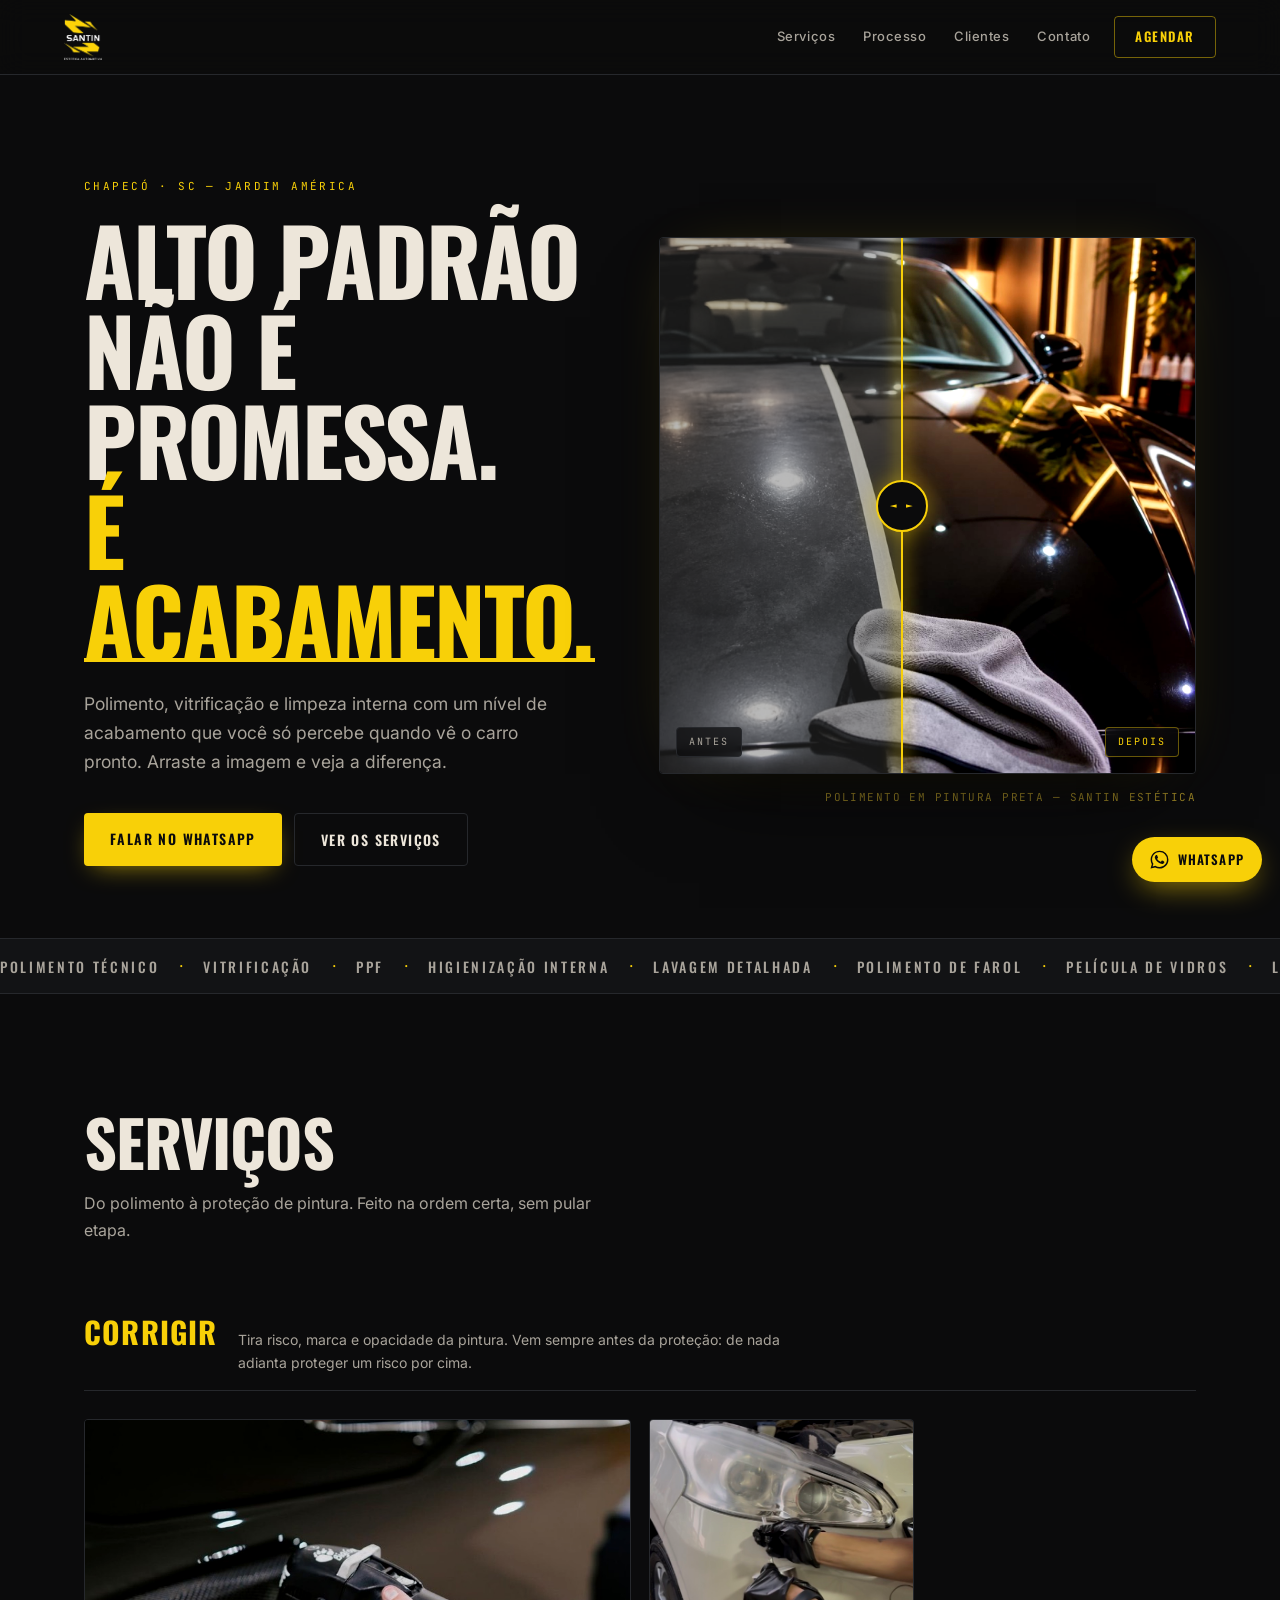
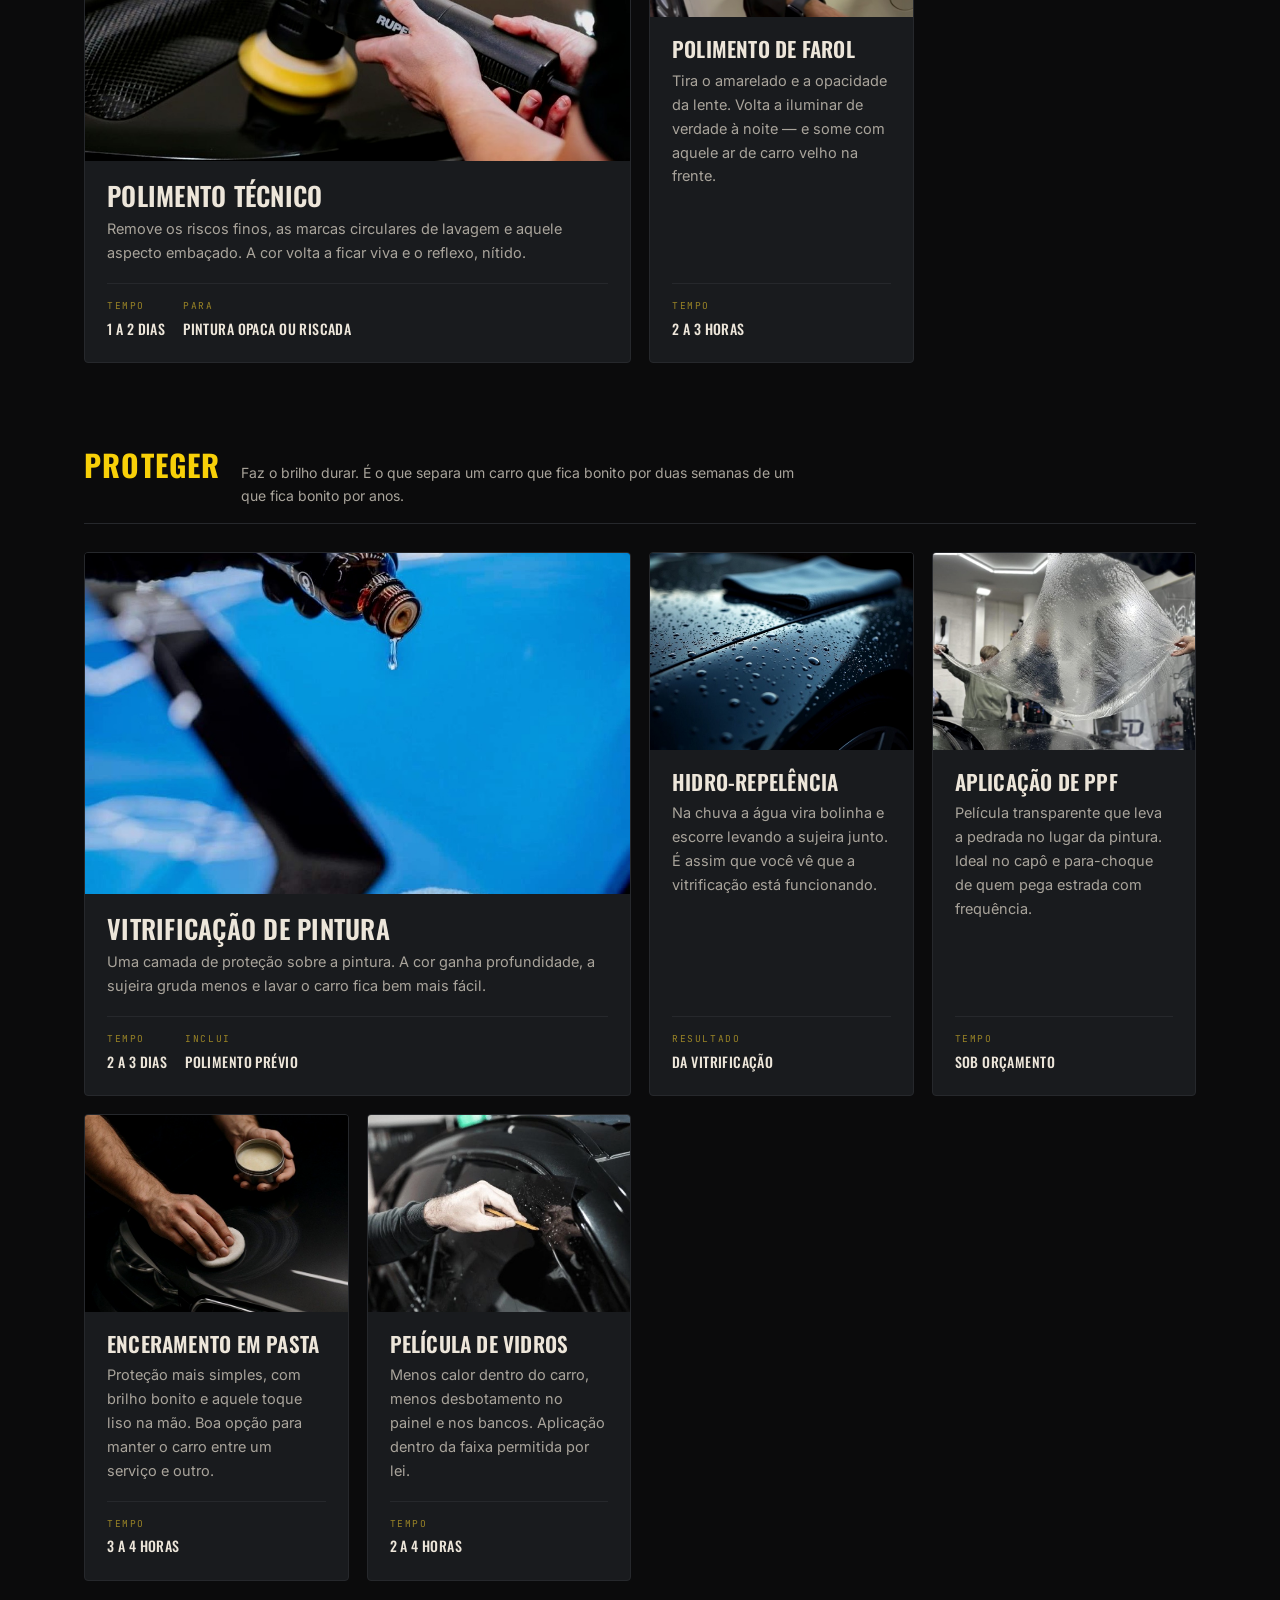
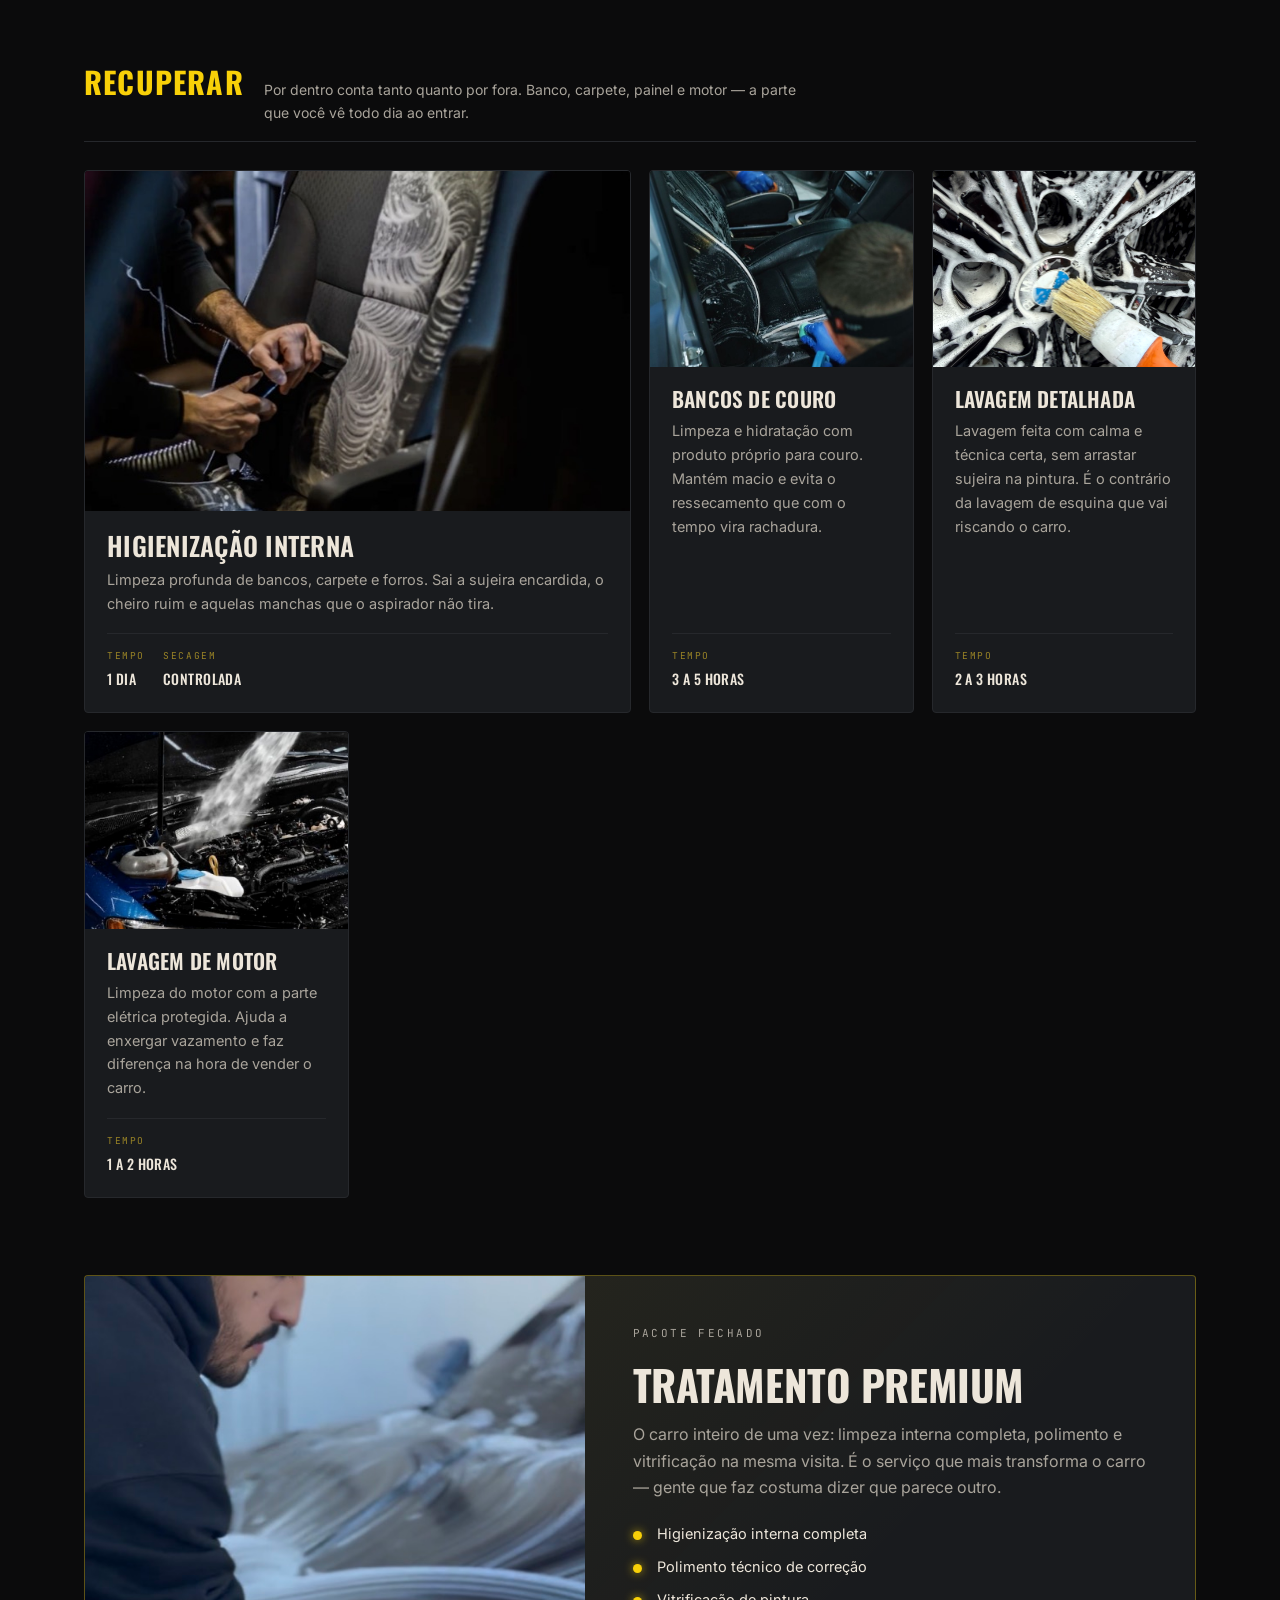
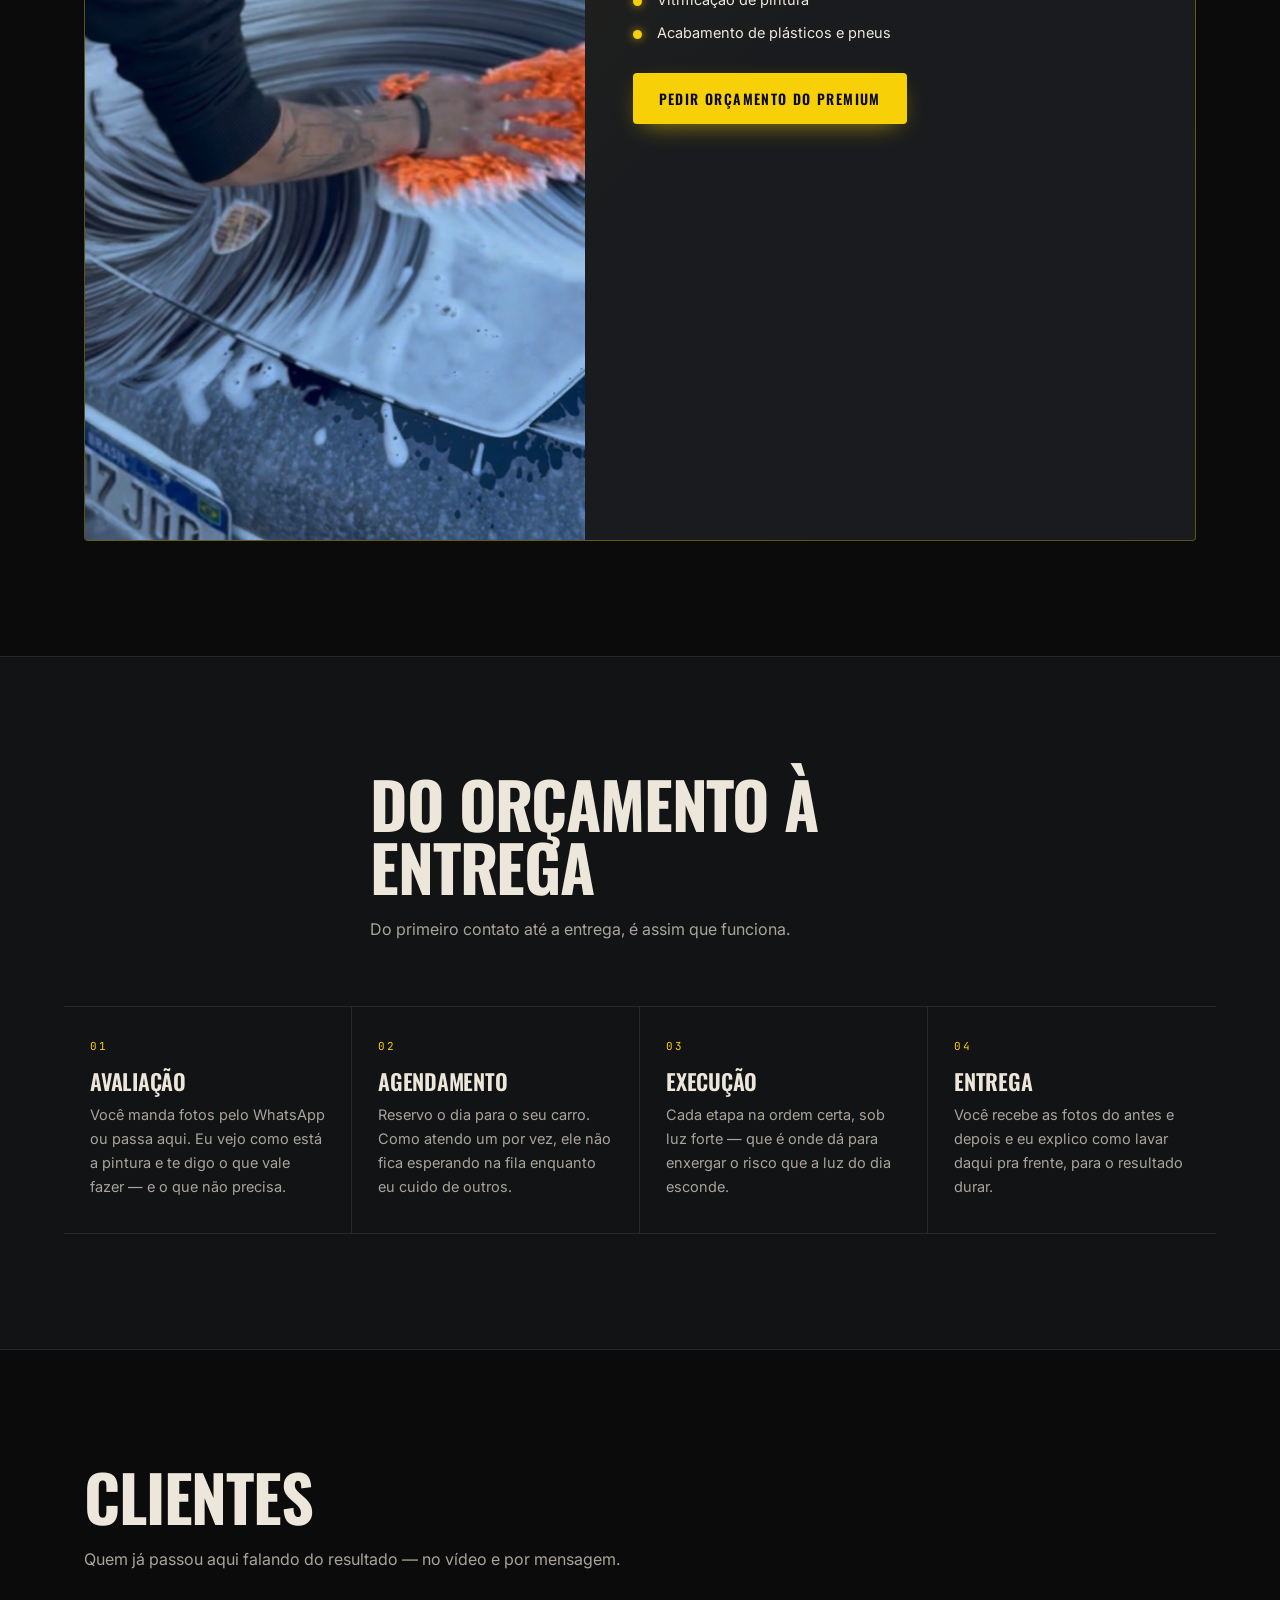
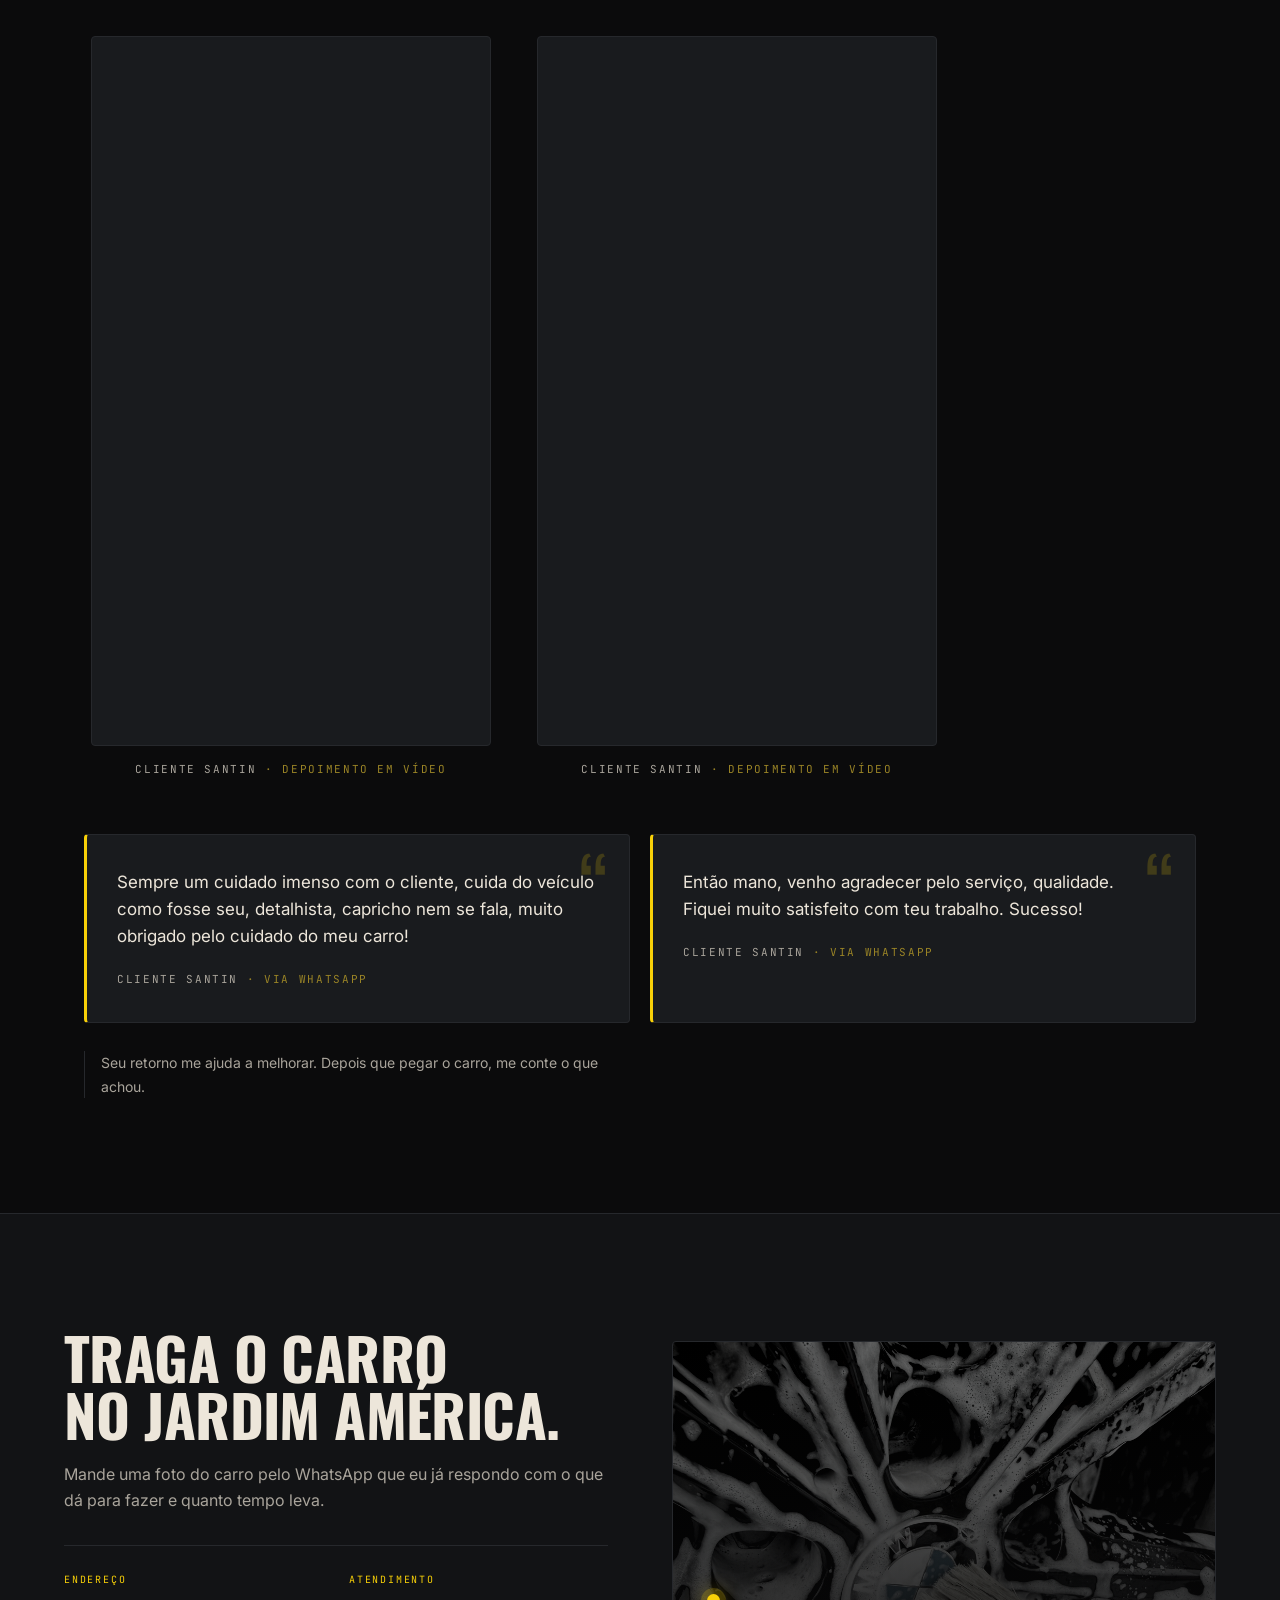
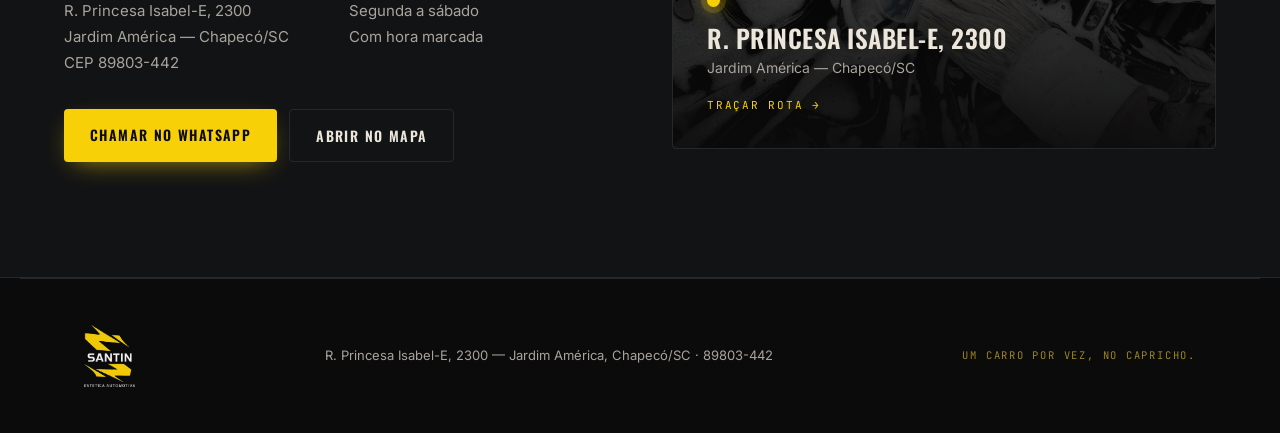
<file: index.html>
<!DOCTYPE html>
<html lang="pt-BR">
<head>
<meta charset="UTF-8">
<meta name="viewport" content="width=device-width, initial-scale=1">
<title>Santin Estética Automotiva — Polimento e Vitrificação em Chapecó</title>
<meta name="description" content="Polimento, vitrificação, limpeza interna e proteção de pintura em Chapecó/SC. Um carro por vez, no capricho. R. Princesa Isabel-E, 2300 — Jardim América.">
<meta property="og:title" content="Santin Estética Automotiva — Chapecó/SC">
<meta property="og:description" content="Alto padrão não é promessa, é acabamento. Polimento, vitrificação e limpeza interna em Chapecó/SC.">
<meta property="og:image" content="img/hero-polimento.jpg">
<meta name="twitter:card" content="summary_large_image">
<meta property="og:type" content="website">
<link rel="icon" type="image/png" href="img/favicon.png">
<link rel="apple-touch-icon" href="img/apple-touch-icon.png">
<meta name="theme-color" content="#0B0B0C">
<link rel="preconnect" href="https://fonts.googleapis.com">
<link rel="preconnect" href="https://fonts.gstatic.com" crossorigin>
<link href="https://fonts.googleapis.com/css2?family=Oswald:wght@400;500;600;700&family=Inter:wght@400;500;600&family=JetBrains+Mono:wght@400;500&display=swap" rel="stylesheet">
<link rel="preconnect" href="https://scripts.converteai.net" crossorigin>
<link rel="stylesheet" href="style.css">
<script type="application/ld+json">
{
  "@context": "https://schema.org",
  "@type": "AutoDetailing",
  "name": "Santin Estética Automotiva",
  "image": "img/hero-polimento.jpg",
  "logo": "img/logo-512.png",
  "address": {
    "@type": "PostalAddress",
    "streetAddress": "R. Princesa Isabel-E, 2300",
    "addressLocality": "Chapecó",
    "addressRegion": "SC",
    "postalCode": "89803-442",
    "addressCountry": "BR"
  },
  "areaServed": "Chapecó e região",
  "telephone": "+5549999742382",
  "priceRange": "$$"
}
</script>
</head>
<body>

<a class="skip" href="#servicos">Pular para os serviços</a>

<header class="nav" id="topo">
  <a class="brand" href="#topo" aria-label="Santin Estética Automotiva — início">
    <img src="img/logo.png" alt="Santin Estética Automotiva" width="627" height="762">
  </a>
  <nav class="nav-links" aria-label="Seções">
    <a href="#servicos">Serviços</a>
    <a href="#processo">Processo</a>
    <a href="#clientes">Clientes</a>
    <a href="#contato">Contato</a>
  </nav>
  <a class="nav-cta" href="https://wa.me/5549999742382" target="_blank" rel="noopener">Agendar</a>
</header>

<!-- ============ HERO ============ -->
<section class="hero">
  <div class="hero-copy">
    <p class="eyebrow">Chapecó · SC — Jardim América</p>
    <h1>
      Alto padrão<br>
      não é promessa.<br>
      <span class="h1-accent">É acabamento.</span>
    </h1>
    <p class="lede">
      Polimento, vitrificação e limpeza interna com um nível de acabamento
      que você só percebe quando vê o carro pronto.
      <span class="lede-hint">Arraste a imagem e veja a diferença.</span>
    </p>
    <div class="hero-actions">
      <a class="btn btn-primary" href="https://wa.me/5549999742382" target="_blank" rel="noopener">
        Falar no WhatsApp
      </a>
      <a class="btn btn-ghost" href="#servicos">Ver os serviços</a>
    </div>
  </div>

  <figure class="reveal" id="reveal">
    <div class="reveal-frame">
      <img class="reveal-img reveal-after" src="img/hero-polimento.jpg" alt="Capô preto após o polimento, refletindo as luzes como um espelho">
      <div class="reveal-clip" id="revealClip">
        <img class="reveal-img reveal-before" src="img/hero-polimento.jpg" alt="A mesma pintura antes, opaca e sem reflexo">
      </div>
      <div class="reveal-line" id="revealLine">
        <button class="reveal-grip" id="revealGrip" type="button"
                role="slider" aria-label="Comparar antes e depois do polimento"
                aria-valuemin="0" aria-valuemax="100" aria-valuenow="50" aria-orientation="horizontal">
          <span aria-hidden="true">◄ ►</span>
        </button>
      </div>
      <span class="reveal-tag reveal-tag-l">Antes</span>
      <span class="reveal-tag reveal-tag-r">Depois</span>
    </div>
    <figcaption>Polimento em pintura preta — Santin Estética</figcaption>
  </figure>
</section>

<!-- ============ FAIXA ============ -->
<div class="ticker" aria-hidden="true">
  <div class="ticker-track">
    <span>Polimento técnico</span><i>·</i><span>Vitrificação</span><i>·</i><span>PPF</span><i>·</i>
    <span>Higienização interna</span><i>·</i><span>Lavagem detalhada</span><i>·</i><span>Polimento de farol</span><i>·</i>
    <span>Película de vidros</span><i>·</i><span>Lavagem de motor</span><i>·</i>
    <span>Polimento técnico</span><i>·</i><span>Vitrificação</span><i>·</i><span>PPF</span><i>·</i>
    <span>Higienização interna</span><i>·</i><span>Lavagem detalhada</span><i>·</i><span>Polimento de farol</span><i>·</i>
    <span>Película de vidros</span><i>·</i><span>Lavagem de motor</span><i>·</i>
  </div>
</div>

<!-- ============ SERVIÇOS ============ -->
<section class="section" id="servicos">
  <header class="section-head">
    <h2>Serviços</h2>
    <p class="section-lede">
      Do polimento à proteção de pintura. Feito na ordem certa, sem pular etapa.
    </p>
  </header>

  <!-- CORRIGIR -->
  <div class="group">
    <div class="group-label">
      <span class="group-tag">Corrigir</span>
      <p>Tira risco, marca e opacidade da pintura. Vem sempre antes da proteção: de nada adianta proteger um risco por cima.</p>
    </div>
    <div class="cards">
      <article class="card card-lg">
        <div class="card-img"><img src="img/polimento-tecnico.jpg" alt="Politriz trabalhando a lataria durante polimento técnico" loading="lazy"></div>
        <div class="card-body">
          <h3>Polimento técnico</h3>
          <p>Remove os riscos finos, as marcas circulares de lavagem e aquele aspecto embaçado. A cor volta a ficar viva e o reflexo, nítido.</p>
          <ul class="spec">
            <li><span>Tempo</span><b>1 a 2 dias</b></li>
            <li><span>Para</span><b>Pintura opaca ou riscada</b></li>
          </ul>
        </div>
      </article>
      <article class="card">
        <div class="card-img"><img src="img/polimento-farol.jpg" alt="Farol poliído, com a lente novamente transparente" loading="lazy"></div>
        <div class="card-body">
          <h3>Polimento de farol</h3>
          <p>Tira o amarelado e a opacidade da lente. Volta a iluminar de verdade à noite — e some com aquele ar de carro velho na frente.</p>
          <ul class="spec">
            <li><span>Tempo</span><b>2 a 3 horas</b></li>
          </ul>
        </div>
      </article>
    </div>
  </div>

  <!-- PROTEGER -->
  <div class="group">
    <div class="group-label">
      <span class="group-tag">Proteger</span>
      <p>Faz o brilho durar. É o que separa um carro que fica bonito por duas semanas de um que fica bonito por anos.</p>
    </div>
    <div class="cards">
      <article class="card card-lg">
        <div class="card-img"><img src="img/vitrificacao.jpg" alt="Pintura vitrificada com reflexo profundo" loading="lazy"></div>
        <div class="card-body">
          <h3>Vitrificação de pintura</h3>
          <p>Uma camada de proteção sobre a pintura. A cor ganha profundidade, a sujeira gruda menos e lavar o carro fica bem mais fácil.</p>
          <ul class="spec">
            <li><span>Tempo</span><b>2 a 3 dias</b></li>
            <li><span>Inclui</span><b>Polimento prévio</b></li>
          </ul>
        </div>
      </article>
      <article class="card">
        <div class="card-img"><img src="img/hidrorepelencia.jpg" alt="Gotas d'água formando esferas sobre pintura vitrificada" loading="lazy"></div>
        <div class="card-body">
          <h3>Hidro-repelência</h3>
          <p>Na chuva a água vira bolinha e escorre levando a sujeira junto. É assim que você vê que a vitrificação está funcionando.</p>
          <ul class="spec">
            <li><span>Resultado</span><b>Da vitrificação</b></li>
          </ul>
        </div>
      </article>
      <article class="card">
        <div class="card-img"><img src="img/ppf.jpg" alt="Aplicação de película PPF transparente sobre a lataria" loading="lazy"></div>
        <div class="card-body">
          <h3>Aplicação de PPF</h3>
          <p>Película transparente que leva a pedrada no lugar da pintura. Ideal no capô e para-choque de quem pega estrada com frequência.</p>
          <ul class="spec">
            <li><span>Tempo</span><b>Sob orçamento</b></li>
          </ul>
        </div>
      </article>
      <article class="card">
        <div class="card-img"><img src="img/enceramento.jpg" alt="Aplicação de cera em pasta sobre a pintura" loading="lazy"></div>
        <div class="card-body">
          <h3>Enceramento em pasta</h3>
          <p>Proteção mais simples, com brilho bonito e aquele toque liso na mão. Boa opção para manter o carro entre um serviço e outro.</p>
          <ul class="spec">
            <li><span>Tempo</span><b>3 a 4 horas</b></li>
          </ul>
        </div>
      </article>
      <article class="card">
        <div class="card-img"><img src="img/pelicula.jpg" alt="Aplicação de película nos vidros do veículo" loading="lazy"></div>
        <div class="card-body">
          <h3>Película de vidros</h3>
          <p>Menos calor dentro do carro, menos desbotamento no painel e nos bancos. Aplicação dentro da faixa permitida por lei.</p>
          <ul class="spec">
            <li><span>Tempo</span><b>2 a 4 horas</b></li>
          </ul>
        </div>
      </article>
    </div>
  </div>

  <!-- RECUPERAR -->
  <div class="group">
    <div class="group-label">
      <span class="group-tag">Recuperar</span>
      <p>Por dentro conta tanto quanto por fora. Banco, carpete, painel e motor — a parte que você vê todo dia ao entrar.</p>
    </div>
    <div class="cards">
      <article class="card card-lg">
        <div class="card-img"><img src="img/higienizacao-bancos.jpg" alt="Extração de sujeira do banco durante higienização interna" loading="lazy"></div>
        <div class="card-body">
          <h3>Higienização interna</h3>
          <p>Limpeza profunda de bancos, carpete e forros. Sai a sujeira encardida, o cheiro ruim e aquelas manchas que o aspirador não tira.</p>
          <ul class="spec">
            <li><span>Tempo</span><b>1 dia</b></li>
            <li><span>Secagem</span><b>Controlada</b></li>
          </ul>
        </div>
      </article>
      <article class="card">
        <div class="card-img"><img src="img/bancos-couro.jpg" alt="Banco de couro limpo e hidratado" loading="lazy"></div>
        <div class="card-body">
          <h3>Bancos de couro</h3>
          <p>Limpeza e hidratação com produto próprio para couro. Mantém macio e evita o ressecamento que com o tempo vira rachadura.</p>
          <ul class="spec">
            <li><span>Tempo</span><b>3 a 5 horas</b></li>
          </ul>
        </div>
      </article>
      <article class="card">
        <div class="card-img"><img src="img/lavagem-detalhada.jpg" alt="Veículo durante lavagem detalhada" loading="lazy"></div>
        <div class="card-body">
          <h3>Lavagem detalhada</h3>
          <p>Lavagem feita com calma e técnica certa, sem arrastar sujeira na pintura. É o contrário da lavagem de esquina que vai riscando o carro.</p>
          <ul class="spec">
            <li><span>Tempo</span><b>2 a 3 horas</b></li>
          </ul>
        </div>
      </article>
      <article class="card">
        <div class="card-img"><img src="img/lavagem-motor.jpg" alt="Compartimento do motor limpo após lavagem" loading="lazy"></div>
        <div class="card-body">
          <h3>Lavagem de motor</h3>
          <p>Limpeza do motor com a parte elétrica protegida. Ajuda a enxergar vazamento e faz diferença na hora de vender o carro.</p>
          <ul class="spec">
            <li><span>Tempo</span><b>1 a 2 horas</b></li>
          </ul>
        </div>
      </article>
    </div>
  </div>

  <!-- PACOTE -->
  <aside class="combo">
    <div class="combo-media">
      <img src="img/tratamento-premium.jpg" alt="Veículo finalizado após tratamento completo" loading="lazy">
    </div>
    <div class="combo-body">
      <p class="eyebrow">Pacote fechado</p>
      <h3>Tratamento Premium</h3>
      <p>
        O carro inteiro de uma vez: limpeza interna completa, polimento e vitrificação
        na mesma visita. É o serviço que mais transforma o carro — gente que faz
        costuma dizer que parece outro.
      </p>
      <ul class="combo-list">
        <li>Higienização interna completa</li>
        <li>Polimento técnico de correção</li>
        <li>Vitrificação de pintura</li>
        <li>Acabamento de plásticos e pneus</li>
      </ul>
      <a class="btn btn-primary" href="https://wa.me/5549999742382?text=Oi!%20Quero%20um%20or%C3%A7amento%20do%20Tratamento%20Premium." target="_blank" rel="noopener">
        Pedir orçamento do Premium
      </a>
    </div>
  </aside>
</section>

<!-- ============ PROCESSO ============ -->
<section class="section section-alt" id="processo">
  <header class="section-head">
    <h2>Do orçamento à entrega</h2>
    <p class="section-lede">Do primeiro contato até a entrega, é assim que funciona.</p>
  </header>

  <ol class="steps">
    <li>
      <span class="step-n">01</span>
      <h3>Avaliação</h3>
      <p>Você manda fotos pelo WhatsApp ou passa aqui. Eu vejo como está a pintura e te digo o que vale fazer — e o que não precisa.</p>
    </li>
    <li>
      <span class="step-n">02</span>
      <h3>Agendamento</h3>
      <p>Reservo o dia para o seu carro. Como atendo um por vez, ele não fica esperando na fila enquanto eu cuido de outros.</p>
    </li>
    <li>
      <span class="step-n">03</span>
      <h3>Execução</h3>
      <p>Cada etapa na ordem certa, sob luz forte — que é onde dá para enxergar o risco que a luz do dia esconde.</p>
    </li>
    <li>
      <span class="step-n">04</span>
      <h3>Entrega</h3>
      <p>Você recebe as fotos do antes e depois e eu explico como lavar daqui pra frente, para o resultado durar.</p>
    </li>
  </ol>
</section>

<!-- ============ CLIENTES ============ -->
<section class="section" id="clientes">
  <header class="section-head">
    <h2>Clientes</h2>
    <p class="section-lede">Quem já passou aqui falando do resultado — no vídeo e por mensagem.</p>
  </header>

  <!-- depoimentos em vídeo -->
  <div class="vids">
    <figure class="vid">
      <div id="ifr_6aeb33d59cb55ca4cc9752a7_wrapper" class="vid-wrapper">
        <div style="position:relative;padding:177.77777777777777% 0 0 0" id="ifr_6aeb33d59cb55ca4cc9752a7_aspect">
          <iframe frameborder="0" allowfullscreen src="about:blank"
                  id="ifr_6aeb33d59cb55ca4cc9752a7"
                  title="Depoimento de cliente da Santin Estética Automotiva"
                  loading="lazy"
                  style="position:absolute;top:0;left:0;width:100%;height:100%"
                  referrerpolicy="origin"
                  onload="this.onload=null,this.src='https://scripts.converteai.net/60c57e38-903d-4b8c-afdb-955793042b17/players/6aeb33d59cb55ca4cc9752a7/v4/embed.html'+(location.search||'?')+'&vl='+encodeURIComponent(location.href)"></iframe>
        </div>
      </div>
      <figcaption>Cliente Santin <span>· depoimento em vídeo</span></figcaption>
    </figure>

    <figure class="vid">
      <div id="ifr_6aeb3556a539367385f89831_wrapper" class="vid-wrapper">
        <div style="position:relative;padding:177.77777777777777% 0 0 0" id="ifr_6aeb3556a539367385f89831_aspect">
          <iframe frameborder="0" allowfullscreen src="about:blank"
                  id="ifr_6aeb3556a539367385f89831"
                  title="Depoimento de cliente da Santin Estética Automotiva"
                  loading="lazy"
                  style="position:absolute;top:0;left:0;width:100%;height:100%"
                  referrerpolicy="origin"
                  onload="this.onload=null,this.src='https://scripts.converteai.net/60c57e38-903d-4b8c-afdb-955793042b17/players/6aeb3556a539367385f89831/v4/embed.html'+(location.search||'?')+'&vl='+encodeURIComponent(location.href)"></iframe>
        </div>
      </div>
      <figcaption>Cliente Santin <span>· depoimento em vídeo</span></figcaption>
    </figure>
  </div>

  <div class="quotes">
    <figure class="quote">
      <blockquote>
        Sempre um cuidado imenso com o cliente, cuida do veículo como fosse seu,
        detalhista, capricho nem se fala, muito obrigado pelo cuidado do meu carro!
      </blockquote>
      <figcaption>Cliente Santin <span>· via WhatsApp</span></figcaption>
    </figure>
    <figure class="quote">
      <blockquote>
        Então mano, venho agradecer pelo serviço, qualidade. Fiquei muito satisfeito
        com teu trabalho. Sucesso!
      </blockquote>
      <figcaption>Cliente Santin <span>· via WhatsApp</span></figcaption>
    </figure>
  </div>

  <p class="quotes-note">
    Seu retorno me ajuda a melhorar. Depois que pegar o carro, me conte o que achou.
  </p>
</section>

<!-- ============ CONTATO ============ -->
<section class="section section-alt" id="contato">
  <div class="contact">
    <div class="contact-copy">
      <h2>Traga o carro<br>no Jardim América.</h2>
      <p class="section-lede">
        Mande uma foto do carro pelo WhatsApp que eu já respondo com o que dá para fazer
        e quanto tempo leva.
      </p>

      <dl class="contact-data">
        <div>
          <dt>Endereço</dt>
          <dd>
            R. Princesa Isabel-E, 2300<br>
            Jardim América — Chapecó/SC<br>
            CEP 89803-442
          </dd>
        </div>
        <div>
          <dt>Atendimento</dt>
          <dd>Segunda a sábado<br>Com hora marcada</dd>
        </div>
      </dl>

      <div class="hero-actions">
        <a class="btn btn-primary" href="https://wa.me/5549999742382" target="_blank" rel="noopener">Chamar no WhatsApp</a>
        <a class="btn btn-ghost" href="https://www.google.com/maps/search/?api=1&query=R.+Princesa+Isabel-E,+2300,+Jardim+Am%C3%A9rica,+Chapec%C3%B3+-+SC,+89803-442" target="_blank" rel="noopener">Abrir no mapa</a>
      </div>
    </div>

    <a class="contact-map" href="https://www.google.com/maps/search/?api=1&query=R.+Princesa+Isabel-E,+2300,+Jardim+Am%C3%A9rica,+Chapec%C3%B3+-+SC,+89803-442" target="_blank" rel="noopener">
      <img src="img/lavagem-detalhada.jpg" alt="" loading="lazy">
      <div class="map-overlay">
        <span class="map-pin" aria-hidden="true"></span>
        <strong>R. Princesa Isabel-E, 2300</strong>
        <em>Jardim América — Chapecó/SC</em>
        <span class="map-go">Traçar rota &rarr;</span>
      </div>
    </a>
  </div>
</section>

<footer class="foot">
  <div class="foot-brand">
    <img src="img/logo.png" alt="Santin Estética Automotiva" width="627" height="762">
  </div>
  <p class="foot-addr">R. Princesa Isabel-E, 2300 — Jardim América, Chapecó/SC · 89803-442</p>
  <p class="foot-note">Um carro por vez, no capricho.</p>
</footer>

<a class="wpp" href="https://wa.me/5549999742382" target="_blank" rel="noopener" aria-label="Falar no WhatsApp">
  <svg viewBox="0 0 24 24" aria-hidden="true" fill="currentColor">
    <path d="M17.47 14.38c-.3-.15-1.75-.86-2.02-.96-.27-.1-.47-.15-.67.15-.2.3-.77.96-.94 1.16-.17.2-.35.22-.64.07-.3-.15-1.25-.46-2.38-1.47-.88-.78-1.47-1.75-1.64-2.05-.17-.3-.02-.46.13-.6.13-.13.3-.35.45-.52.15-.17.2-.3.3-.5.1-.2.05-.37-.02-.52-.07-.15-.67-1.6-.92-2.2-.24-.58-.49-.5-.67-.51h-.57c-.2 0-.52.07-.8.37-.27.3-1.04 1.02-1.04 2.48s1.07 2.88 1.22 3.08c.15.2 2.1 3.2 5.08 4.49.71.3 1.26.49 1.69.63.71.22 1.36.19 1.87.12.57-.09 1.75-.72 2-1.41.25-.69.25-1.28.17-1.41-.07-.13-.27-.2-.57-.35M12.04 21.5h-.01a9.4 9.4 0 0 1-4.79-1.31l-.34-.2-3.56.93.95-3.47-.22-.36a9.38 9.38 0 0 1-1.44-5.01c0-5.18 4.22-9.4 9.41-9.4 2.51 0 4.87.98 6.65 2.76a9.34 9.34 0 0 1 2.75 6.65c0 5.18-4.22 9.4-9.4 9.4m8-17.4A11.32 11.32 0 0 0 12.04 1C5.84 1 .8 6.04.8 12.23c0 1.98.52 3.91 1.5 5.62L.7 23.5l5.78-1.52a11.2 11.2 0 0 0 5.55 1.42h.01c6.19 0 11.23-5.04 11.24-11.23a11.17 11.17 0 0 0-3.28-7.94"/>
  </svg>
  <span>WhatsApp</span>
</a>

<script src="https://scripts.converteai.net/lib/js/smartplayer-wc/v4/sdk.js" async></script>
<script src="script.js"></script>
</body>
</html>
</file>
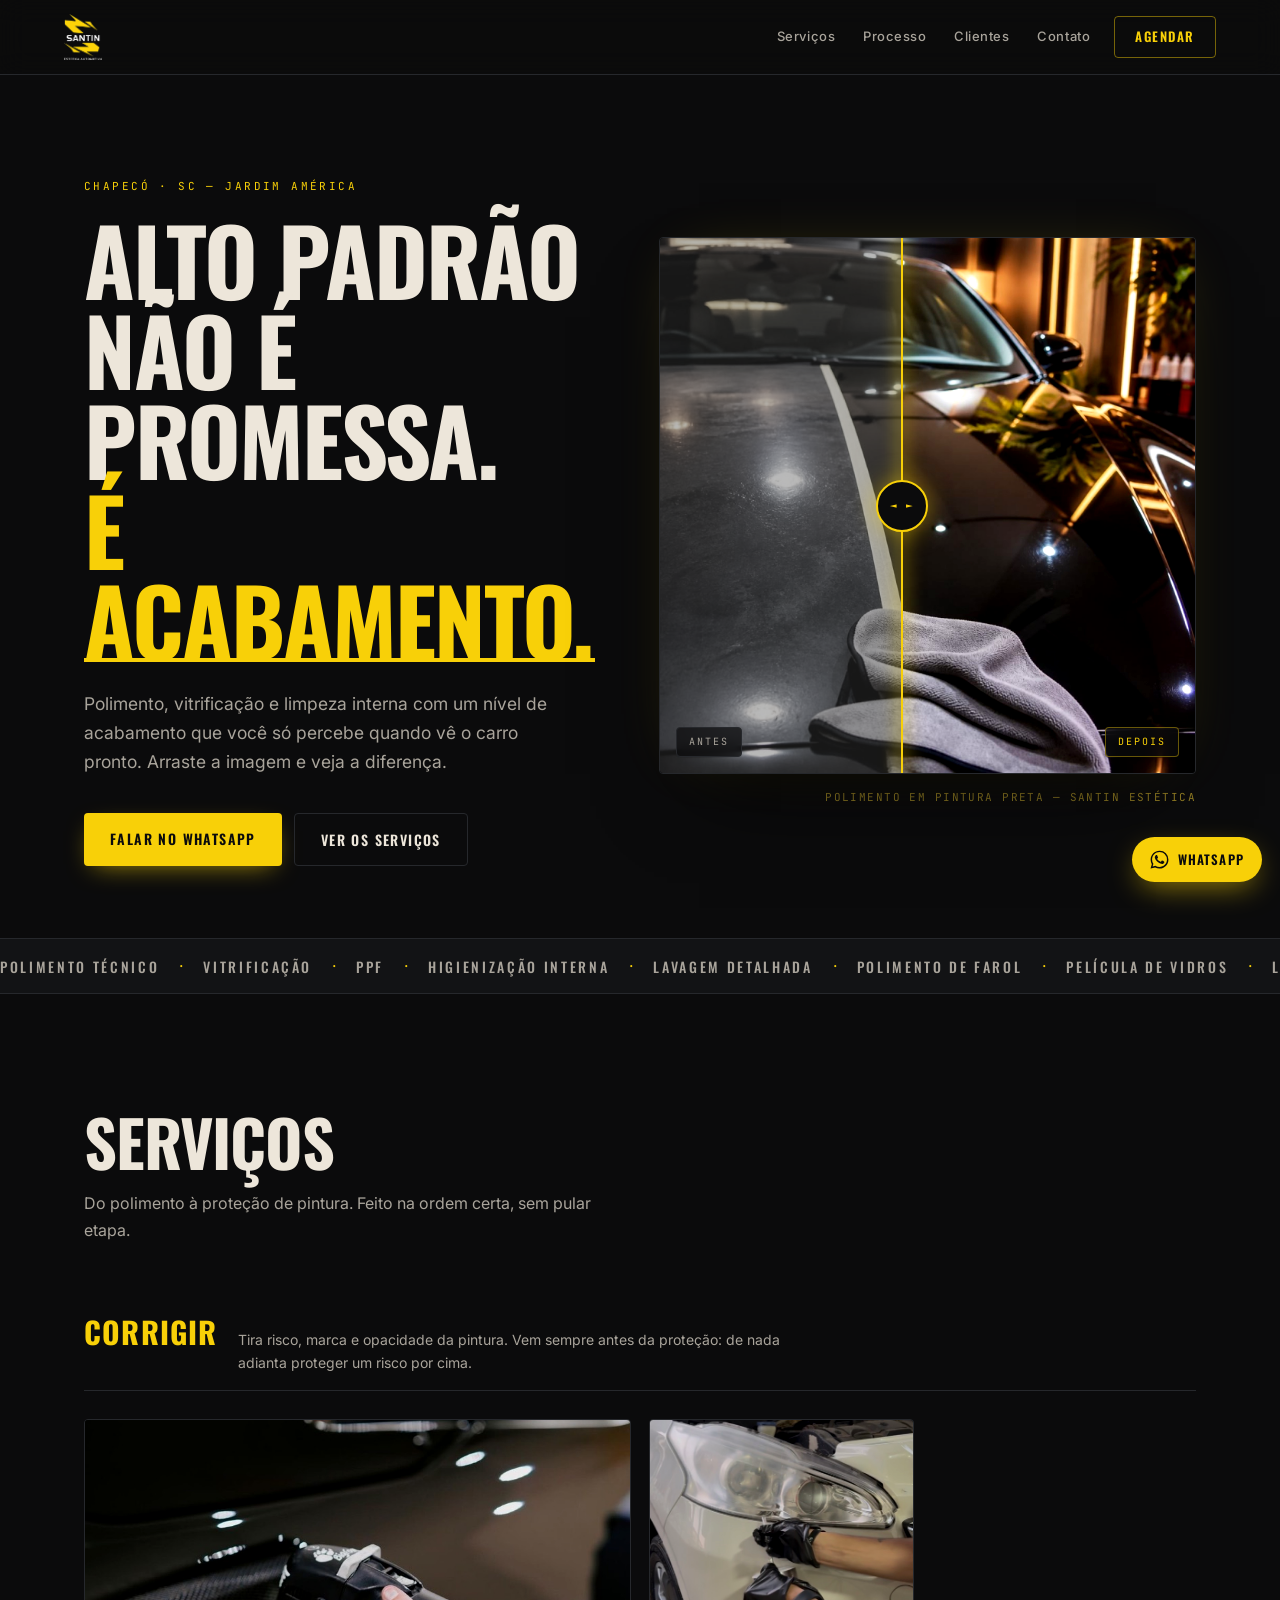
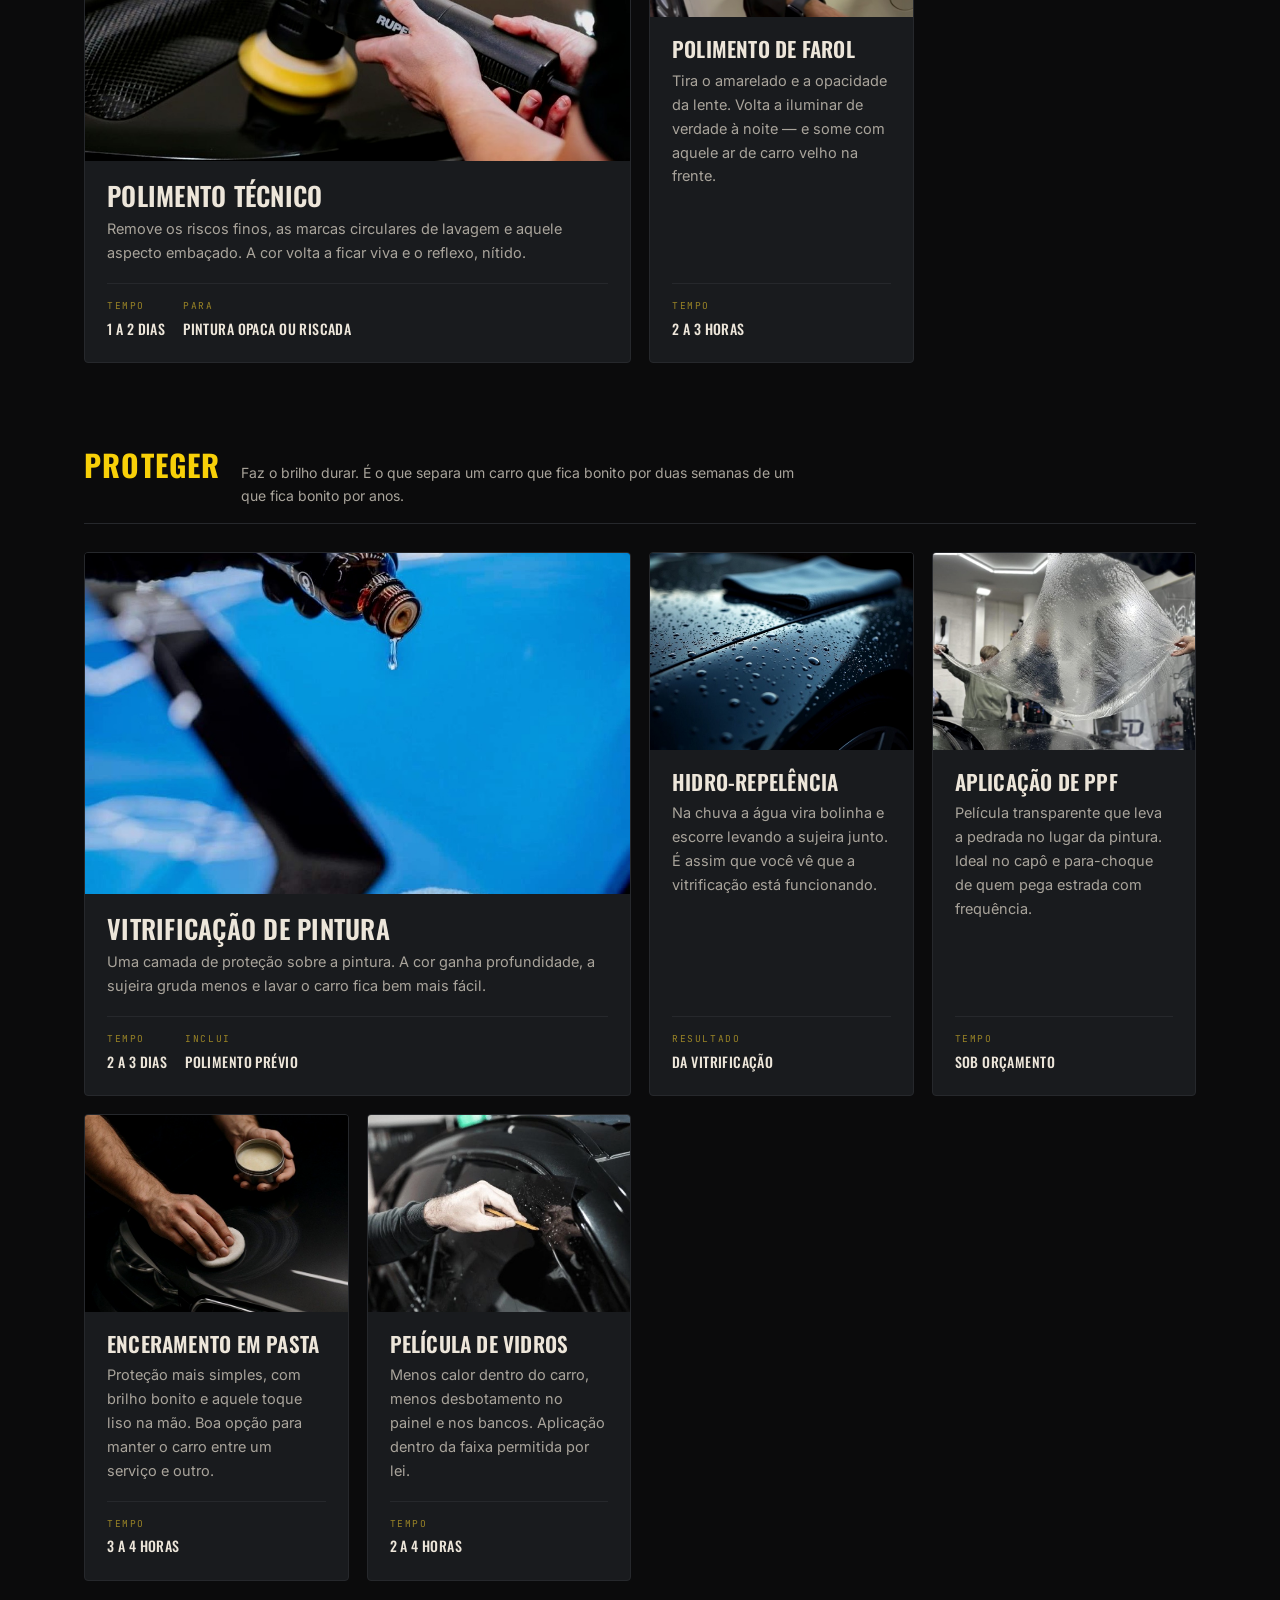
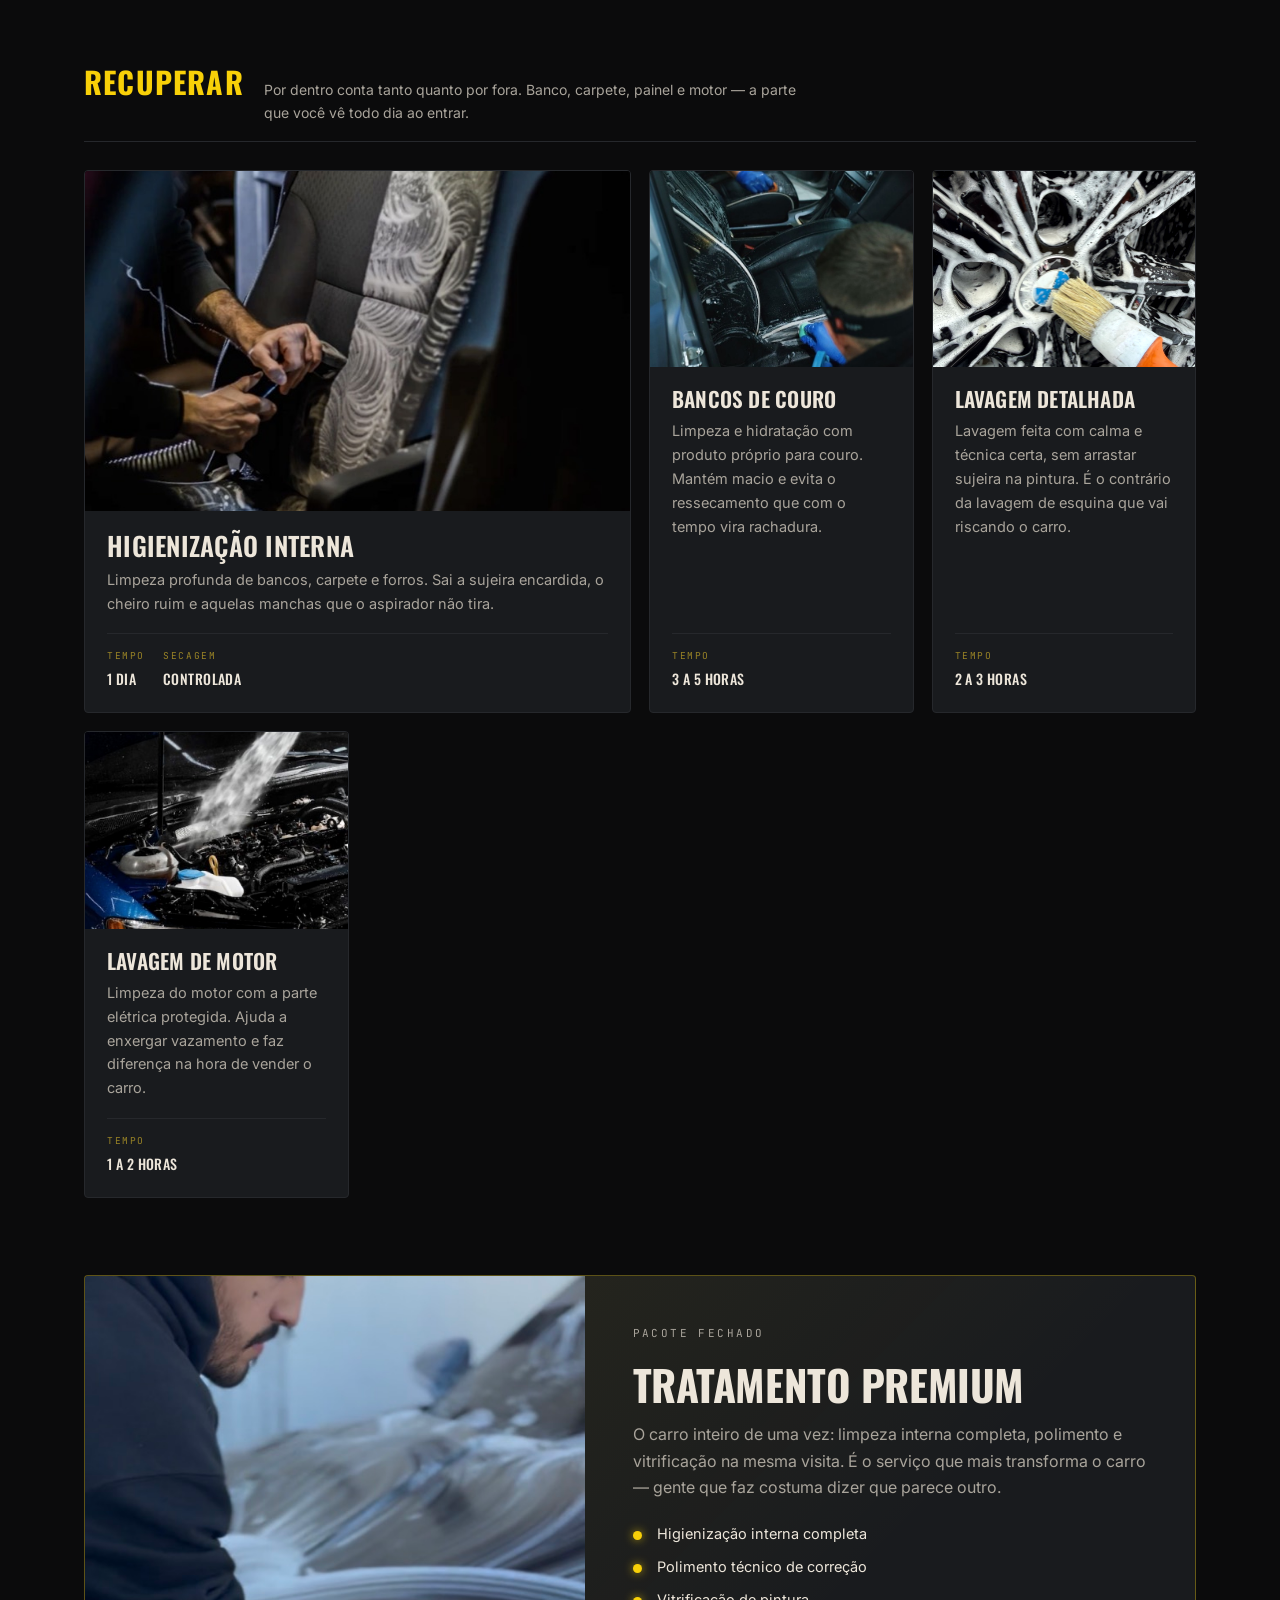
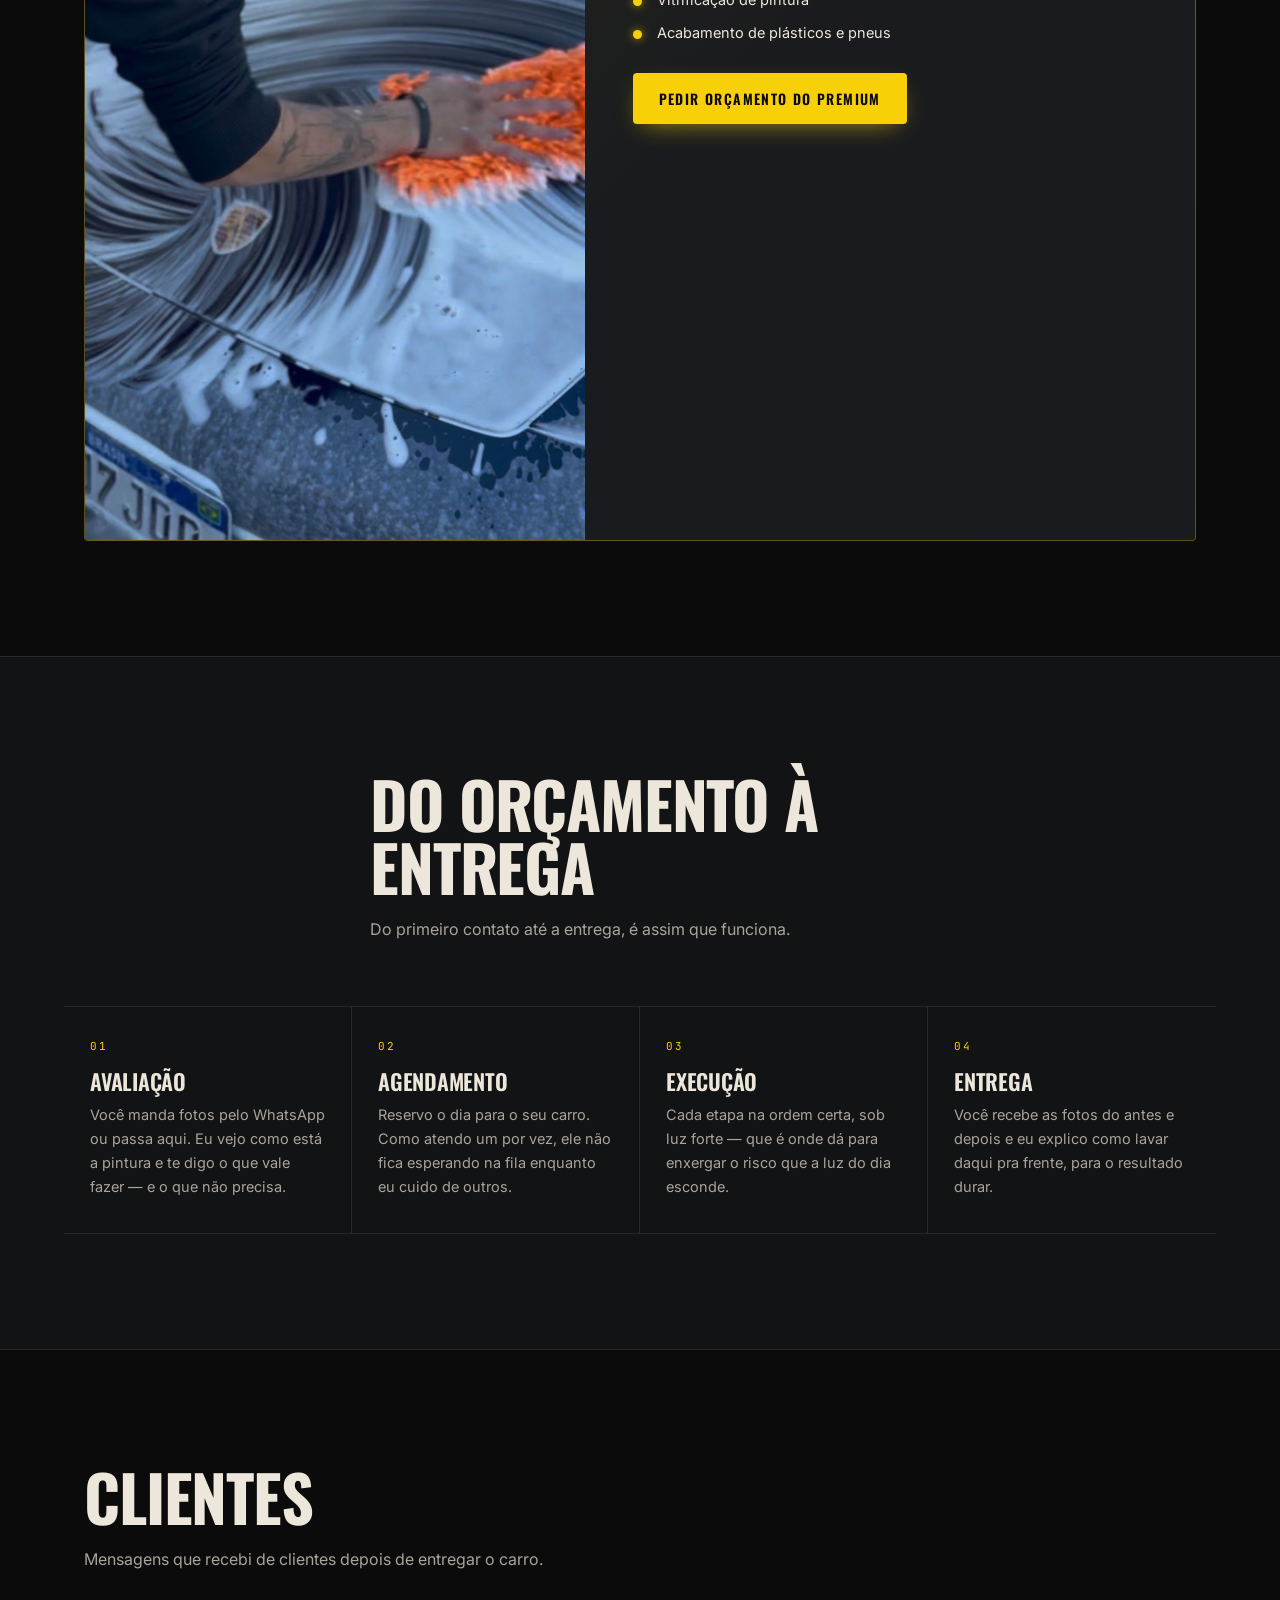
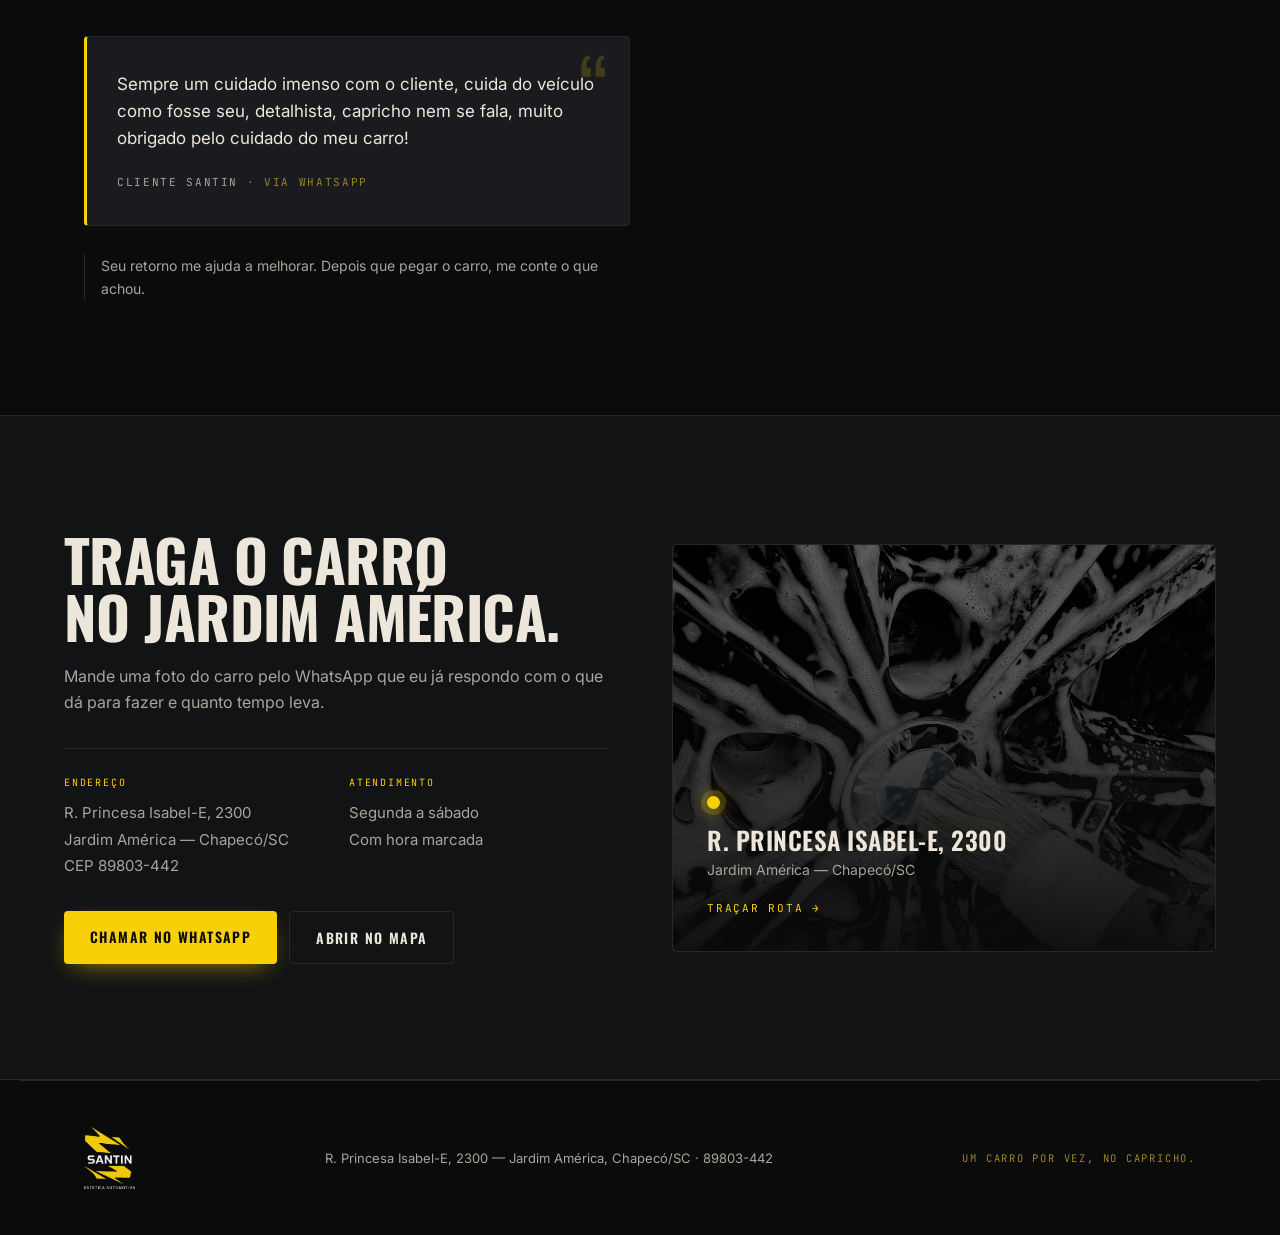
<file: site/index.html>
<!DOCTYPE html>
<html lang="pt-BR">
<head>
<meta charset="UTF-8">
<meta name="viewport" content="width=device-width, initial-scale=1">
<title>Santin Estética Automotiva — Polimento e Vitrificação em Chapecó</title>
<meta name="description" content="Polimento, vitrificação, limpeza interna e proteção de pintura em Chapecó/SC. Um carro por vez, no capricho. R. Princesa Isabel-E, 2300 — Jardim América.">
<meta property="og:title" content="Santin Estética Automotiva — Chapecó/SC">
<meta property="og:description" content="Alto padrão não é promessa, é acabamento. Polimento, vitrificação e limpeza interna em Chapecó/SC.">
<meta property="og:image" content="img/hero-polimento.jpg">
<meta name="twitter:card" content="summary_large_image">
<meta property="og:type" content="website">
<link rel="icon" type="image/png" href="img/favicon.png">
<link rel="apple-touch-icon" href="img/apple-touch-icon.png">
<meta name="theme-color" content="#0B0B0C">
<link rel="preconnect" href="https://fonts.googleapis.com">
<link rel="preconnect" href="https://fonts.gstatic.com" crossorigin>
<link href="https://fonts.googleapis.com/css2?family=Oswald:wght@400;500;600;700&family=Inter:wght@400;500;600&family=JetBrains+Mono:wght@400;500&display=swap" rel="stylesheet">
<link rel="stylesheet" href="style.css">
<script type="application/ld+json">
{
  "@context": "https://schema.org",
  "@type": "AutoDetailing",
  "name": "Santin Estética Automotiva",
  "image": "img/hero-polimento.jpg",
  "logo": "img/logo-512.png",
  "address": {
    "@type": "PostalAddress",
    "streetAddress": "R. Princesa Isabel-E, 2300",
    "addressLocality": "Chapecó",
    "addressRegion": "SC",
    "postalCode": "89803-442",
    "addressCountry": "BR"
  },
  "areaServed": "Chapecó e região",
  "priceRange": "$$"
}
</script>
</head>
<body>

<a class="skip" href="#servicos">Pular para os serviços</a>

<header class="nav" id="topo">
  <a class="brand" href="#topo" aria-label="Santin Estética Automotiva — início">
    <img src="img/logo.png" alt="Santin Estética Automotiva" width="627" height="762">
  </a>
  <nav class="nav-links" aria-label="Seções">
    <a href="#servicos">Serviços</a>
    <a href="#processo">Processo</a>
    <a href="#clientes">Clientes</a>
    <a href="#contato">Contato</a>
  </nav>
  <a class="nav-cta" href="https://wa.me/5549999999999" target="_blank" rel="noopener">Agendar</a>
</header>

<!-- ============ HERO ============ -->
<section class="hero">
  <div class="hero-copy">
    <p class="eyebrow">Chapecó · SC — Jardim América</p>
    <h1>
      Alto padrão<br>
      não é promessa.<br>
      <span class="h1-accent">É acabamento.</span>
    </h1>
    <p class="lede">
      Polimento, vitrificação e limpeza interna com um nível de acabamento
      que você só percebe quando vê o carro pronto.
      <span class="lede-hint">Arraste a imagem e veja a diferença.</span>
    </p>
    <div class="hero-actions">
      <a class="btn btn-primary" href="https://wa.me/5549999999999" target="_blank" rel="noopener">
        Falar no WhatsApp
      </a>
      <a class="btn btn-ghost" href="#servicos">Ver os serviços</a>
    </div>
  </div>

  <figure class="reveal" id="reveal">
    <div class="reveal-frame">
      <img class="reveal-img reveal-after" src="img/hero-polimento.jpg" alt="Capô preto após o polimento, refletindo as luzes como um espelho">
      <div class="reveal-clip" id="revealClip">
        <img class="reveal-img reveal-before" src="img/hero-polimento.jpg" alt="A mesma pintura antes, opaca e sem reflexo">
      </div>
      <div class="reveal-line" id="revealLine">
        <button class="reveal-grip" id="revealGrip" type="button"
                role="slider" aria-label="Comparar antes e depois do polimento"
                aria-valuemin="0" aria-valuemax="100" aria-valuenow="50" aria-orientation="horizontal">
          <span aria-hidden="true">◄ ►</span>
        </button>
      </div>
      <span class="reveal-tag reveal-tag-l">Antes</span>
      <span class="reveal-tag reveal-tag-r">Depois</span>
    </div>
    <figcaption>Polimento em pintura preta — Santin Estética</figcaption>
  </figure>
</section>

<!-- ============ FAIXA ============ -->
<div class="ticker" aria-hidden="true">
  <div class="ticker-track">
    <span>Polimento técnico</span><i>·</i><span>Vitrificação</span><i>·</i><span>PPF</span><i>·</i>
    <span>Higienização interna</span><i>·</i><span>Lavagem detalhada</span><i>·</i><span>Polimento de farol</span><i>·</i>
    <span>Película de vidros</span><i>·</i><span>Lavagem de motor</span><i>·</i>
    <span>Polimento técnico</span><i>·</i><span>Vitrificação</span><i>·</i><span>PPF</span><i>·</i>
    <span>Higienização interna</span><i>·</i><span>Lavagem detalhada</span><i>·</i><span>Polimento de farol</span><i>·</i>
    <span>Película de vidros</span><i>·</i><span>Lavagem de motor</span><i>·</i>
  </div>
</div>

<!-- ============ SERVIÇOS ============ -->
<section class="section" id="servicos">
  <header class="section-head">
    <h2>Serviços</h2>
    <p class="section-lede">
      Do polimento à proteção de pintura. Feito na ordem certa, sem pular etapa.
    </p>
  </header>

  <!-- CORRIGIR -->
  <div class="group">
    <div class="group-label">
      <span class="group-tag">Corrigir</span>
      <p>Tira risco, marca e opacidade da pintura. Vem sempre antes da proteção: de nada adianta proteger um risco por cima.</p>
    </div>
    <div class="cards">
      <article class="card card-lg">
        <div class="card-img"><img src="img/polimento-tecnico.jpg" alt="Politriz trabalhando a lataria durante polimento técnico" loading="lazy"></div>
        <div class="card-body">
          <h3>Polimento técnico</h3>
          <p>Remove os riscos finos, as marcas circulares de lavagem e aquele aspecto embaçado. A cor volta a ficar viva e o reflexo, nítido.</p>
          <ul class="spec">
            <li><span>Tempo</span><b>1 a 2 dias</b></li>
            <li><span>Para</span><b>Pintura opaca ou riscada</b></li>
          </ul>
        </div>
      </article>
      <article class="card">
        <div class="card-img"><img src="img/polimento-farol.jpg" alt="Farol poliído, com a lente novamente transparente" loading="lazy"></div>
        <div class="card-body">
          <h3>Polimento de farol</h3>
          <p>Tira o amarelado e a opacidade da lente. Volta a iluminar de verdade à noite — e some com aquele ar de carro velho na frente.</p>
          <ul class="spec">
            <li><span>Tempo</span><b>2 a 3 horas</b></li>
          </ul>
        </div>
      </article>
    </div>
  </div>

  <!-- PROTEGER -->
  <div class="group">
    <div class="group-label">
      <span class="group-tag">Proteger</span>
      <p>Faz o brilho durar. É o que separa um carro que fica bonito por duas semanas de um que fica bonito por anos.</p>
    </div>
    <div class="cards">
      <article class="card card-lg">
        <div class="card-img"><img src="img/vitrificacao.jpg" alt="Pintura vitrificada com reflexo profundo" loading="lazy"></div>
        <div class="card-body">
          <h3>Vitrificação de pintura</h3>
          <p>Uma camada de proteção sobre a pintura. A cor ganha profundidade, a sujeira gruda menos e lavar o carro fica bem mais fácil.</p>
          <ul class="spec">
            <li><span>Tempo</span><b>2 a 3 dias</b></li>
            <li><span>Inclui</span><b>Polimento prévio</b></li>
          </ul>
        </div>
      </article>
      <article class="card">
        <div class="card-img"><img src="img/hidrorepelencia.jpg" alt="Gotas d'água formando esferas sobre pintura vitrificada" loading="lazy"></div>
        <div class="card-body">
          <h3>Hidro-repelência</h3>
          <p>Na chuva a água vira bolinha e escorre levando a sujeira junto. É assim que você vê que a vitrificação está funcionando.</p>
          <ul class="spec">
            <li><span>Resultado</span><b>Da vitrificação</b></li>
          </ul>
        </div>
      </article>
      <article class="card">
        <div class="card-img"><img src="img/ppf.jpg" alt="Aplicação de película PPF transparente sobre a lataria" loading="lazy"></div>
        <div class="card-body">
          <h3>Aplicação de PPF</h3>
          <p>Película transparente que leva a pedrada no lugar da pintura. Ideal no capô e para-choque de quem pega estrada com frequência.</p>
          <ul class="spec">
            <li><span>Tempo</span><b>Sob orçamento</b></li>
          </ul>
        </div>
      </article>
      <article class="card">
        <div class="card-img"><img src="img/enceramento.jpg" alt="Aplicação de cera em pasta sobre a pintura" loading="lazy"></div>
        <div class="card-body">
          <h3>Enceramento em pasta</h3>
          <p>Proteção mais simples, com brilho bonito e aquele toque liso na mão. Boa opção para manter o carro entre um serviço e outro.</p>
          <ul class="spec">
            <li><span>Tempo</span><b>3 a 4 horas</b></li>
          </ul>
        </div>
      </article>
      <article class="card">
        <div class="card-img"><img src="img/pelicula.jpg" alt="Aplicação de película nos vidros do veículo" loading="lazy"></div>
        <div class="card-body">
          <h3>Película de vidros</h3>
          <p>Menos calor dentro do carro, menos desbotamento no painel e nos bancos. Aplicação dentro da faixa permitida por lei.</p>
          <ul class="spec">
            <li><span>Tempo</span><b>2 a 4 horas</b></li>
          </ul>
        </div>
      </article>
    </div>
  </div>

  <!-- RECUPERAR -->
  <div class="group">
    <div class="group-label">
      <span class="group-tag">Recuperar</span>
      <p>Por dentro conta tanto quanto por fora. Banco, carpete, painel e motor — a parte que você vê todo dia ao entrar.</p>
    </div>
    <div class="cards">
      <article class="card card-lg">
        <div class="card-img"><img src="img/higienizacao-bancos.jpg" alt="Extração de sujeira do banco durante higienização interna" loading="lazy"></div>
        <div class="card-body">
          <h3>Higienização interna</h3>
          <p>Limpeza profunda de bancos, carpete e forros. Sai a sujeira encardida, o cheiro ruim e aquelas manchas que o aspirador não tira.</p>
          <ul class="spec">
            <li><span>Tempo</span><b>1 dia</b></li>
            <li><span>Secagem</span><b>Controlada</b></li>
          </ul>
        </div>
      </article>
      <article class="card">
        <div class="card-img"><img src="img/bancos-couro.jpg" alt="Banco de couro limpo e hidratado" loading="lazy"></div>
        <div class="card-body">
          <h3>Bancos de couro</h3>
          <p>Limpeza e hidratação com produto próprio para couro. Mantém macio e evita o ressecamento que com o tempo vira rachadura.</p>
          <ul class="spec">
            <li><span>Tempo</span><b>3 a 5 horas</b></li>
          </ul>
        </div>
      </article>
      <article class="card">
        <div class="card-img"><img src="img/lavagem-detalhada.jpg" alt="Veículo durante lavagem detalhada" loading="lazy"></div>
        <div class="card-body">
          <h3>Lavagem detalhada</h3>
          <p>Lavagem feita com calma e técnica certa, sem arrastar sujeira na pintura. É o contrário da lavagem de esquina que vai riscando o carro.</p>
          <ul class="spec">
            <li><span>Tempo</span><b>2 a 3 horas</b></li>
          </ul>
        </div>
      </article>
      <article class="card">
        <div class="card-img"><img src="img/lavagem-motor.jpg" alt="Compartimento do motor limpo após lavagem" loading="lazy"></div>
        <div class="card-body">
          <h3>Lavagem de motor</h3>
          <p>Limpeza do motor com a parte elétrica protegida. Ajuda a enxergar vazamento e faz diferença na hora de vender o carro.</p>
          <ul class="spec">
            <li><span>Tempo</span><b>1 a 2 horas</b></li>
          </ul>
        </div>
      </article>
    </div>
  </div>

  <!-- PACOTE -->
  <aside class="combo">
    <div class="combo-media">
      <img src="img/tratamento-premium.jpg" alt="Veículo finalizado após tratamento completo" loading="lazy">
    </div>
    <div class="combo-body">
      <p class="eyebrow">Pacote fechado</p>
      <h3>Tratamento Premium</h3>
      <p>
        O carro inteiro de uma vez: limpeza interna completa, polimento e vitrificação
        na mesma visita. É o serviço que mais transforma o carro — gente que faz
        costuma dizer que parece outro.
      </p>
      <ul class="combo-list">
        <li>Higienização interna completa</li>
        <li>Polimento técnico de correção</li>
        <li>Vitrificação de pintura</li>
        <li>Acabamento de plásticos e pneus</li>
      </ul>
      <a class="btn btn-primary" href="https://wa.me/5549999999999?text=Oi!%20Quero%20um%20or%C3%A7amento%20do%20Tratamento%20Premium." target="_blank" rel="noopener">
        Pedir orçamento do Premium
      </a>
    </div>
  </aside>
</section>

<!-- ============ PROCESSO ============ -->
<section class="section section-alt" id="processo">
  <header class="section-head">
    <h2>Do orçamento à entrega</h2>
    <p class="section-lede">Do primeiro contato até a entrega, é assim que funciona.</p>
  </header>

  <ol class="steps">
    <li>
      <span class="step-n">01</span>
      <h3>Avaliação</h3>
      <p>Você manda fotos pelo WhatsApp ou passa aqui. Eu vejo como está a pintura e te digo o que vale fazer — e o que não precisa.</p>
    </li>
    <li>
      <span class="step-n">02</span>
      <h3>Agendamento</h3>
      <p>Reservo o dia para o seu carro. Como atendo um por vez, ele não fica esperando na fila enquanto eu cuido de outros.</p>
    </li>
    <li>
      <span class="step-n">03</span>
      <h3>Execução</h3>
      <p>Cada etapa na ordem certa, sob luz forte — que é onde dá para enxergar o risco que a luz do dia esconde.</p>
    </li>
    <li>
      <span class="step-n">04</span>
      <h3>Entrega</h3>
      <p>Você recebe as fotos do antes e depois e eu explico como lavar daqui pra frente, para o resultado durar.</p>
    </li>
  </ol>
</section>

<!-- ============ CLIENTES ============ -->
<section class="section" id="clientes">
  <header class="section-head">
    <h2>Clientes</h2>
    <p class="section-lede">Mensagens que recebi de clientes depois de entregar o carro.</p>
  </header>

  <div class="quotes">
    <figure class="quote">
      <blockquote>
        Sempre um cuidado imenso com o cliente, cuida do veículo como fosse seu,
        detalhista, capricho nem se fala, muito obrigado pelo cuidado do meu carro!
      </blockquote>
      <figcaption>Cliente Santin <span>· via WhatsApp</span></figcaption>
    </figure>
    <figure class="quote">
      <blockquote>
        Então mano, venho agradecer pelo serviço, qualidade. Fiquei muito satisfeito
        com teu trabalho. Sucesso!
      </blockquote>
      <figcaption>Cliente Santin <span>· via WhatsApp</span></figcaption>
    </figure>
  </div>

  <p class="quotes-note">
    Seu retorno me ajuda a melhorar. Depois que pegar o carro, me conte o que achou.
  </p>
</section>

<!-- ============ CONTATO ============ -->
<section class="section section-alt" id="contato">
  <div class="contact">
    <div class="contact-copy">
      <h2>Traga o carro<br>no Jardim América.</h2>
      <p class="section-lede">
        Mande uma foto do carro pelo WhatsApp que eu já respondo com o que dá para fazer
        e quanto tempo leva.
      </p>

      <dl class="contact-data">
        <div>
          <dt>Endereço</dt>
          <dd>
            R. Princesa Isabel-E, 2300<br>
            Jardim América — Chapecó/SC<br>
            CEP 89803-442
          </dd>
        </div>
        <div>
          <dt>Atendimento</dt>
          <dd>Segunda a sábado<br>Com hora marcada</dd>
        </div>
      </dl>

      <div class="hero-actions">
        <a class="btn btn-primary" href="https://wa.me/5549999999999" target="_blank" rel="noopener">Chamar no WhatsApp</a>
        <a class="btn btn-ghost" href="https://www.google.com/maps/search/?api=1&query=R.+Princesa+Isabel-E,+2300,+Jardim+Am%C3%A9rica,+Chapec%C3%B3+-+SC,+89803-442" target="_blank" rel="noopener">Abrir no mapa</a>
      </div>
    </div>

    <a class="contact-map" href="https://www.google.com/maps/search/?api=1&query=R.+Princesa+Isabel-E,+2300,+Jardim+Am%C3%A9rica,+Chapec%C3%B3+-+SC,+89803-442" target="_blank" rel="noopener">
      <img src="img/lavagem-detalhada.jpg" alt="" loading="lazy">
      <div class="map-overlay">
        <span class="map-pin" aria-hidden="true"></span>
        <strong>R. Princesa Isabel-E, 2300</strong>
        <em>Jardim América — Chapecó/SC</em>
        <span class="map-go">Traçar rota &rarr;</span>
      </div>
    </a>
  </div>
</section>

<footer class="foot">
  <div class="foot-brand">
    <img src="img/logo.png" alt="Santin Estética Automotiva" width="627" height="762">
  </div>
  <p class="foot-addr">R. Princesa Isabel-E, 2300 — Jardim América, Chapecó/SC · 89803-442</p>
  <p class="foot-note">Um carro por vez, no capricho.</p>
</footer>

<a class="wpp" href="https://wa.me/5549999999999" target="_blank" rel="noopener" aria-label="Falar no WhatsApp">
  <svg viewBox="0 0 24 24" aria-hidden="true" fill="currentColor">
    <path d="M17.47 14.38c-.3-.15-1.75-.86-2.02-.96-.27-.1-.47-.15-.67.15-.2.3-.77.96-.94 1.16-.17.2-.35.22-.64.07-.3-.15-1.25-.46-2.38-1.47-.88-.78-1.47-1.75-1.64-2.05-.17-.3-.02-.46.13-.6.13-.13.3-.35.45-.52.15-.17.2-.3.3-.5.1-.2.05-.37-.02-.52-.07-.15-.67-1.6-.92-2.2-.24-.58-.49-.5-.67-.51h-.57c-.2 0-.52.07-.8.37-.27.3-1.04 1.02-1.04 2.48s1.07 2.88 1.22 3.08c.15.2 2.1 3.2 5.08 4.49.71.3 1.26.49 1.69.63.71.22 1.36.19 1.87.12.57-.09 1.75-.72 2-1.41.25-.69.25-1.28.17-1.41-.07-.13-.27-.2-.57-.35M12.04 21.5h-.01a9.4 9.4 0 0 1-4.79-1.31l-.34-.2-3.56.93.95-3.47-.22-.36a9.38 9.38 0 0 1-1.44-5.01c0-5.18 4.22-9.4 9.41-9.4 2.51 0 4.87.98 6.65 2.76a9.34 9.34 0 0 1 2.75 6.65c0 5.18-4.22 9.4-9.4 9.4m8-17.4A11.32 11.32 0 0 0 12.04 1C5.84 1 .8 6.04.8 12.23c0 1.98.52 3.91 1.5 5.62L.7 23.5l5.78-1.52a11.2 11.2 0 0 0 5.55 1.42h.01c6.19 0 11.23-5.04 11.24-11.23a11.17 11.17 0 0 0-3.28-7.94"/>
  </svg>
  <span>WhatsApp</span>
</a>

<script src="script.js"></script>
</body>
</html>
</file>
<file: style.css>
/* ============================================================
   SANTIN ESTÉTICA AUTOMOTIVA
   Paleta extraída da foto do box: preto de piso, grafite de
   parede, âmbar das luminárias, latão fosco, osso quente.
   ============================================================ */

:root{
  --ink:        #0B0B0C;   /* piso do box */
  --ink-2:      #121315;   /* parede */
  --ink-3:      #191B1E;   /* cartão */
  --line:       #26282C;
  --amber:      #F8D008;   /* amarelo da marca */
  --amber-soft: #FFE261;
  --brass:      #9A8426;   /* amarelo rebaixado, p/ rótulos */
  --bone:       #EDE6DA;   /* texto */
  --bone-dim:   #A9A49B;

  --display: 'Oswald', 'Arial Narrow', sans-serif;
  --body:    'Inter', system-ui, -apple-system, sans-serif;
  --mono:    'JetBrains Mono', ui-monospace, monospace;

  --maxw: 1240px;
  --pad: clamp(20px, 5vw, 64px);
  --r: 4px;
}

*{ box-sizing:border-box; }
html{ scroll-behavior:smooth; }

body{
  margin:0;
  background:var(--ink);
  color:var(--bone);
  font-family:var(--body);
  font-size:16px;
  line-height:1.65;
  -webkit-font-smoothing:antialiased;
  overflow-x:hidden;
}

img{ max-width:100%; display:block; }

::selection{ background:var(--amber); color:var(--ink); }

a{ color:inherit; }

:focus-visible{
  outline:2px solid var(--amber);
  outline-offset:3px;
}

.skip{
  position:absolute; left:-9999px; top:0;
  background:var(--amber); color:var(--ink);
  padding:12px 20px; z-index:999; font-weight:600;
}
.skip:focus{ left:0; }

/* ---------- tipografia base ---------- */
h1,h2,h3{
  font-family:var(--display);
  font-weight:600;
  line-height:0.98;
  letter-spacing:-0.01em;
  text-transform:uppercase;
  margin:0;
}

.eyebrow{
  font-family:var(--mono);
  font-size:11px;
  letter-spacing:0.22em;
  text-transform:uppercase;
  color:var(--amber);
  margin:0 0 18px;
}

/* ============================================================
   NAV
   ============================================================ */
.nav{
  position:sticky; top:0; z-index:60;
  display:flex; align-items:center; gap:24px;
  padding:14px var(--pad);
  background:rgba(11,11,12,.82);
  backdrop-filter:blur(14px);
  border-bottom:1px solid var(--line);
}

.brand{
  display:flex; align-items:center;
  text-decoration:none; margin-right:auto;
}
.brand img{
  height:46px; width:auto;
  transition:filter .25s;
}
.brand:hover img{ filter:drop-shadow(0 0 12px rgba(248,208,8,.45)); }

.nav-links{ display:flex; gap:28px; }
.nav-links a{
  font-size:13px; font-weight:500; text-decoration:none;
  letter-spacing:0.04em; color:var(--bone-dim);
  padding:4px 0; position:relative; transition:color .2s;
}
.nav-links a::after{
  content:''; position:absolute; left:0; bottom:0;
  width:0; height:1px; background:var(--amber); transition:width .25s;
}
.nav-links a:hover{ color:var(--bone); }
.nav-links a:hover::after{ width:100%; }

.nav-cta{
  font-family:var(--display); font-size:13px; font-weight:600;
  letter-spacing:0.12em; text-transform:uppercase;
  text-decoration:none; color:var(--amber);
  border:1px solid rgba(248,208,8,.45);
  padding:9px 20px; border-radius:var(--r);
  transition:background .2s, color .2s;
}
.nav-cta:hover{ background:var(--amber); color:var(--ink); }

/* ============================================================
   HERO
   ============================================================ */
.hero{
  max-width:var(--maxw); margin:0 auto;
  padding:clamp(48px,8vw,104px) var(--pad) clamp(40px,6vw,72px);
  display:grid; grid-template-columns:1fr 1.05fr;
  gap:clamp(32px,5vw,68px); align-items:center;
}

.hero h1{
  font-size:clamp(50px,7.6vw,92px);
  font-weight:700;
  letter-spacing:-0.022em;
  margin-bottom:26px;
}
.h1-accent{
  color:var(--amber);
  position:relative;
  display:inline-block;
}
.h1-accent::after{
  content:''; position:absolute; left:0; right:0; bottom:0.02em;
  height:4px;
  background:var(--amber);
}

.lede{
  font-size:clamp(15.5px,1.65vw,17.5px);
  color:var(--bone-dim); max-width:44ch; margin:0 0 36px;
}

.hero-actions{ display:flex; flex-wrap:wrap; gap:12px; }

.btn{
  font-family:var(--display); font-weight:600; font-size:14px;
  letter-spacing:0.1em; text-transform:uppercase;
  text-decoration:none; padding:14px 26px; border-radius:var(--r);
  display:inline-block; transition:transform .18s, background .2s, color .2s, border-color .2s;
}
.btn:active{ transform:translateY(1px); }

.btn-primary{
  background:var(--amber); color:var(--ink);
  box-shadow:0 8px 26px -10px rgba(248,208,8,.7);
}
.btn-primary:hover{ background:var(--amber-soft); }

.btn-ghost{
  border:1px solid var(--line); color:var(--bone);
}
.btn-ghost:hover{ border-color:var(--amber); color:var(--amber); }


/* ---------- ASSINATURA: comparador antes/depois ---------- */
.reveal{ margin:0; }

.reveal-frame{
  position:relative; aspect-ratio:1/1;
  border-radius:var(--r); overflow:hidden;
  border:1px solid var(--line);
  box-shadow:0 40px 90px -40px #000, 0 0 60px -30px rgba(248,208,8,.3);
  user-select:none; touch-action:pan-y;
  cursor:ew-resize;
}

.reveal-img{
  position:absolute; inset:0;
  width:100%; height:100%; object-fit:cover;
}

/* "Depois": a foto como é — reflexo quente, contraste alto */
.reveal-after{
  filter:saturate(1.1) contrast(1.1) brightness(1.02);
}

/* "Antes": mesma foto rebaixada — pintura fosca, sem reflexo */
.reveal-clip{
  position:absolute; inset:0;
  width:50%; overflow:hidden;
  will-change:width;
}
.reveal-before{
  filter:saturate(.3) contrast(.78) brightness(.82) blur(.4px);
  width:100vw; max-width:none;
}
/* trava a largura interna no tamanho do frame, não do clip */
.reveal-frame .reveal-clip .reveal-before{
  width:var(--frame-w, 100%);
}

.reveal-line{
  position:absolute; top:0; bottom:0; left:50%;
  width:2px; background:var(--amber);
  box-shadow:0 0 18px 2px rgba(248,208,8,.65);
  z-index:3; will-change:left;
}

.reveal-grip{
  position:absolute; top:50%; left:50%;
  transform:translate(-50%,-50%);
  width:52px; height:52px; border-radius:50%;
  background:var(--ink); border:2px solid var(--amber);
  color:var(--amber); cursor:grab;
  display:grid; place-items:center;
  font-size:11px; letter-spacing:.06em;
  font-family:var(--mono);
  box-shadow:0 0 24px rgba(248,208,8,.5);
  transition:transform .18s, background .18s;
  padding:0;
}
.reveal-grip:hover{ transform:translate(-50%,-50%) scale(1.07); }
.reveal-grip:active{ cursor:grabbing; }

.reveal-tag{
  position:absolute; bottom:16px; z-index:4;
  font-family:var(--mono); font-size:10px;
  letter-spacing:0.2em; text-transform:uppercase;
  padding:6px 12px; border-radius:var(--r);
  background:rgba(11,11,12,.72); backdrop-filter:blur(6px);
  border:1px solid var(--line);
}
.reveal-tag-l{ left:16px; color:var(--bone-dim); }
.reveal-tag-r{ right:16px; color:var(--amber); border-color:rgba(248,208,8,.4); }

.reveal figcaption{
  font-family:var(--mono); font-size:11px;
  letter-spacing:0.13em; text-transform:uppercase;
  color:var(--brass); margin-top:14px; text-align:right;
}

/* ============================================================
   TICKER
   ============================================================ */
.ticker{
  border-block:1px solid var(--line);
  background:var(--ink-2);
  overflow:hidden; padding:14px 0;
}
.ticker-track{
  display:flex; align-items:center; gap:20px;
  white-space:nowrap; width:max-content;
  animation:slide 44s linear infinite;
}
.ticker span{
  font-family:var(--display); font-size:14px; font-weight:500;
  letter-spacing:0.19em; text-transform:uppercase; color:var(--bone-dim);
}
.ticker i{ color:var(--amber); font-style:normal; }
@keyframes slide{ to{ transform:translateX(-50%); } }

/* ============================================================
   SEÇÕES
   ============================================================ */
.section{
  max-width:var(--maxw); margin:0 auto;
  padding:clamp(64px,9vw,120px) var(--pad);
}
.section-alt{
  max-width:none; background:var(--ink-2);
  border-block:1px solid var(--line);
}
.section-alt > *{ max-width:var(--maxw); margin-inline:auto; }

.section-head{ margin-bottom:clamp(40px,5vw,64px); max-width:54ch; }
.section-head h2{
  font-size:clamp(38px,5.2vw,64px); font-weight:700;
  letter-spacing:-0.018em; margin-bottom:18px;
}
.section-lede{ color:var(--bone-dim); margin:0; font-size:16px; }
.section-lede strong{ color:var(--bone); font-weight:600; }

/* ---------- grupos de serviço ---------- */
.group{ margin-bottom:clamp(48px,6vw,80px); }

.group-label{
  display:flex; align-items:baseline; gap:20px;
  padding-bottom:16px; margin-bottom:28px;
  border-bottom:1px solid var(--line);
  flex-wrap:wrap;
}
.group-tag{
  font-family:var(--display); font-size:clamp(22px,3vw,30px);
  font-weight:700; letter-spacing:0.04em; text-transform:uppercase;
  color:var(--amber); flex:none;
}
.group-label p{
  margin:0; color:var(--bone-dim); font-size:14px;
  max-width:62ch; flex:1 1 320px;
}

.cards{
  display:grid;
  grid-template-columns:repeat(auto-fill, minmax(260px,1fr));
  gap:18px;
}

.card{
  background:var(--ink-3);
  border:1px solid var(--line);
  border-radius:var(--r);
  overflow:hidden;
  display:flex; flex-direction:column;
  transition:border-color .25s, transform .25s;
}
.card:hover{ border-color:rgba(248,208,8,.42); transform:translateY(-3px); }

.card-lg{ grid-column:span 2; }

.card-img{ overflow:hidden; background:var(--ink); aspect-ratio:4/3; }
.card-lg .card-img{ aspect-ratio:16/10; }
.card-img img{
  width:100%; height:100%; object-fit:cover;
  filter:saturate(.92) contrast(1.05);
  transition:transform .6s cubic-bezier(.2,.7,.3,1), filter .4s;
}
.card:hover .card-img img{ transform:scale(1.05); filter:saturate(1.08) contrast(1.08); }

.card-body{ padding:22px; display:flex; flex-direction:column; flex:1; }
.card-body h3{
  font-size:21px; font-weight:600; letter-spacing:0.01em; margin-bottom:9px;
}
.card-lg .card-body h3{ font-size:26px; }
.card-body p{ margin:0; color:var(--bone-dim); font-size:14.5px; flex:1; }

.spec{
  list-style:none; margin:18px 0 0; padding:14px 0 0;
  border-top:1px solid var(--line);
  display:flex; flex-wrap:wrap; gap:18px;
}
.spec li{ display:flex; flex-direction:column; gap:3px; }
.spec span{
  font-family:var(--mono); font-size:9.5px; letter-spacing:0.17em;
  text-transform:uppercase; color:var(--brass);
}
.spec b{
  font-family:var(--display); font-weight:500; font-size:14px;
  letter-spacing:0.03em; text-transform:uppercase;
}

/* ---------- pacote premium ---------- */
.combo{
  display:grid; grid-template-columns:0.9fr 1.1fr;
  gap:0; margin-top:16px;
  border:1px solid rgba(248,208,8,.3);
  border-radius:var(--r); overflow:hidden;
  background:
    linear-gradient(135deg, rgba(248,208,8,.09), transparent 55%),
    var(--ink-3);
}
.combo-media{ overflow:hidden; min-height:300px; }
.combo-media img{ width:100%; height:100%; object-fit:cover; }
.combo-body{ padding:clamp(28px,4vw,48px); }
.combo-body h3{ font-size:clamp(30px,4vw,42px); font-weight:700; margin-bottom:16px; }
.combo-body > p{ color:var(--bone-dim); margin:0 0 22px; max-width:52ch; }

.combo-list{
  list-style:none; margin:0 0 28px; padding:0;
  display:grid; gap:9px;
}
.combo-list li{
  position:relative; padding-left:24px; font-size:14.5px;
}
.combo-list li::before{
  content:''; position:absolute; left:0; top:9px;
  width:9px; height:9px; border-radius:50%;
  background:var(--amber); box-shadow:0 0 10px rgba(248,208,8,.7);
}

/* ---------- processo ---------- */
.steps{
  list-style:none; margin:0; padding:0;
  display:grid; grid-template-columns:repeat(auto-fit, minmax(230px,1fr));
  gap:0;
  border-top:1px solid var(--line);
}
.steps li{
  padding:30px 26px 34px;
  border-bottom:1px solid var(--line);
  border-right:1px solid var(--line);
  transition:background .3s;
}
.steps li:last-child{ border-right:0; }
.steps li:hover{ background:rgba(248,208,8,.045); }
.step-n{
  font-family:var(--mono); font-size:11px; letter-spacing:0.2em;
  color:var(--amber); display:block; margin-bottom:16px;
}
.steps h3{ font-size:22px; margin-bottom:10px; }
.steps p{ margin:0; color:var(--bone-dim); font-size:14.5px; }

/* ---------- depoimentos em vídeo ---------- */
.vids{
  display:grid; grid-template-columns:repeat(auto-fit, minmax(260px,1fr));
  gap:clamp(20px,3vw,32px);
  max-width:860px; margin:0 0 clamp(36px,5vw,56px);
}
.vid{ margin:0; }
.vid-wrapper{
  width:100%; max-width:400px; margin:0 auto;
  border:1px solid var(--line); border-radius:var(--r);
  overflow:hidden; background:var(--ink-3);
}
.vid figcaption{
  font-family:var(--mono); font-size:11px;
  letter-spacing:0.15em; text-transform:uppercase; color:var(--bone-dim);
  margin-top:14px; text-align:center;
}
.vid figcaption span{ color:var(--brass); }

/* ---------- depoimentos ---------- */
.quotes{
  display:grid; grid-template-columns:repeat(auto-fit, minmax(300px,1fr));
  gap:20px;
}
.quote{
  margin:0; padding:34px 30px;
  background:var(--ink-3); border:1px solid var(--line);
  border-left:3px solid var(--amber);
  border-radius:var(--r);
  position:relative;
}
.quote::before{
  content:'“';
  font-family:var(--display); font-size:80px; line-height:1;
  color:rgba(248,208,8,.18);
  position:absolute; top:10px; right:22px;
}
.quote blockquote{
  margin:0 0 20px; font-size:17px; line-height:1.6;
}
.quote figcaption{
  font-family:var(--mono); font-size:11px;
  letter-spacing:0.15em; text-transform:uppercase; color:var(--bone-dim);
}
.quote figcaption span{ color:var(--brass); }

.quotes-note{
  margin:28px 0 0; color:var(--bone-dim);
  font-size:14px; max-width:60ch;
  padding-left:16px; border-left:1px solid var(--line);
}

/* ---------- contato ---------- */
.contact{
  display:grid; grid-template-columns:1fr 1fr;
  gap:clamp(32px,5vw,64px); align-items:center;
}
.contact h2{ font-size:clamp(36px,5vw,58px); font-weight:700; margin-bottom:18px; }

.contact-data{
  display:grid; grid-template-columns:repeat(auto-fit,minmax(180px,1fr));
  gap:26px; margin:32px 0;
  padding-top:26px; border-top:1px solid var(--line);
}
.contact-data dt{
  font-family:var(--mono); font-size:10px; letter-spacing:0.18em;
  text-transform:uppercase; color:var(--amber); margin-bottom:9px;
}
.contact-data dd{ margin:0; font-size:15px; color:var(--bone-dim); line-height:1.75; }

.contact-map{
  position:relative; display:block;
  border:1px solid var(--line); border-radius:var(--r);
  overflow:hidden; aspect-ratio:4/3; background:var(--ink-3);
  text-decoration:none;
  transition:border-color .25s;
}
.contact-map:hover{ border-color:rgba(248,208,8,.5); }
.contact-map img{
  position:absolute; inset:0; width:100%; height:100%;
  object-fit:cover;
  filter:grayscale(.85) brightness(.4) contrast(1.1);
  transition:transform .7s cubic-bezier(.2,.7,.3,1), filter .4s;
}
.contact-map:hover img{ transform:scale(1.04); filter:grayscale(.7) brightness(.47); }

.map-overlay{
  position:absolute; inset:0; z-index:2;
  display:flex; flex-direction:column; justify-content:flex-end;
  gap:5px; padding:clamp(22px,3vw,34px);
  background:linear-gradient(to top, rgba(11,11,12,.92), rgba(11,11,12,.25) 62%, transparent);
}
.map-pin{
  width:13px; height:13px; border-radius:50%;
  background:var(--amber); margin-bottom:12px;
  box-shadow:0 0 0 6px rgba(248,208,8,.18), 0 0 20px rgba(248,208,8,.7);
}
.map-overlay strong{
  font-family:var(--display); font-weight:600;
  font-size:clamp(19px,2.3vw,25px); letter-spacing:0.02em;
  text-transform:uppercase; line-height:1.1;
}
.map-overlay em{
  font-style:normal; font-size:14px; color:var(--bone-dim);
}
.map-go{
  font-family:var(--mono); font-size:11px; letter-spacing:0.16em;
  text-transform:uppercase; color:var(--amber); margin-top:12px;
}

/* ---------- rodapé ---------- */
.foot{
  padding:46px var(--pad);
  display:flex; flex-wrap:wrap; gap:20px 36px;
  align-items:center; justify-content:space-between;
  border-top:1px solid var(--line);
  max-width:var(--maxw); margin:0 auto;
}
.foot-brand{ display:flex; align-items:center; }
.foot-brand img{ height:62px; width:auto; opacity:.95; }
.foot-addr{ margin:0; font-size:13px; color:var(--bone-dim); }
.foot-note{
  margin:0; font-family:var(--mono); font-size:10.5px;
  letter-spacing:0.17em; text-transform:uppercase; color:var(--brass);
}

/* ---------- botão flutuante ---------- */
.wpp{
  position:fixed; right:18px; bottom:18px; z-index:70;
  display:flex; align-items:center; gap:9px;
  background:var(--amber); color:var(--ink);
  padding:12px 18px; border-radius:40px;
  text-decoration:none;
  font-family:var(--display); font-weight:600; font-size:13px;
  letter-spacing:0.09em; text-transform:uppercase;
  box-shadow:0 10px 30px -8px rgba(248,208,8,.65);
  transition:transform .2s, background .2s;
}
.wpp:hover{ transform:translateY(-2px); background:var(--amber-soft); }
.wpp svg{ width:19px; height:19px; flex:none; }

/* ============================================================
   REVEAL ON SCROLL
   ============================================================ */
.will-reveal{ opacity:0; transform:translateY(22px); }
.is-revealed{
  opacity:1; transform:none;
  transition:opacity .7s cubic-bezier(.2,.7,.3,1), transform .7s cubic-bezier(.2,.7,.3,1);
}

/* ============================================================
   RESPONSIVO
   ============================================================ */
@media (max-width:960px){
  .hero{ grid-template-columns:1fr; }
  .reveal{ order:-1; }
  .combo{ grid-template-columns:1fr; }
  .contact{ grid-template-columns:1fr; }
  .card-lg{ grid-column:span 1; }
  .nav-links{ display:none; }
}

@media (max-width:620px){
  .cards{ grid-template-columns:1fr; }
    
@media (prefers-reduced-motion:reduce){
  html{ scroll-behavior:auto; }
  *,*::before,*::after{
    animation-duration:.001ms !important;
    animation-iteration-count:1 !important;
    transition-duration:.001ms !important;
  }
  .will-reveal{ opacity:1; transform:none; }
}

/* ---------- estados dirigidos por JS ---------- */
.nav.is-stuck{
  box-shadow:0 1px 0 var(--line), 0 18px 40px -28px #000;
}
.reveal-frame.is-dragging{ cursor:ew-resize; }
.reveal-frame.is-dragging .reveal-grip{ transform:translate(-50%,-50%) scale(1.07); }
.reveal-frame.is-dragging .reveal-clip,
.reveal-frame.is-dragging .reveal-line{ transition:none; }

/* ============================================================
   AJUSTES DA IDENTIDADE (logo amarelo #F8D008)
   O amarelo puro tem brilho muito maior que o âmbar anterior:
   os halos precisam recuar para não estourar sobre o preto.
   ============================================================ */

.btn-primary{ box-shadow:0 8px 24px -12px rgba(248,208,8,.55); }
.wpp{ box-shadow:0 10px 28px -10px rgba(248,208,8,.5); }
.reveal-line{ box-shadow:0 0 14px 1px rgba(248,208,8,.45); }
.reveal-grip{ box-shadow:0 0 18px rgba(248,208,8,.35); }
.combo-list li::before{ box-shadow:0 0 8px rgba(248,208,8,.5); }
.map-pin{ box-shadow:0 0 0 6px rgba(248,208,8,.15), 0 0 16px rgba(248,208,8,.55); }

/* texto corrido em amarelo puro cansa a leitura: rótulos pequenos
   usam o tom rebaixado, o amarelo cheio fica para títulos e botões */
.eyebrow,
.contact-data dt{ color:#C9A91C; }

/* mobile: logo menor para não empurrar o botão da nav */
@media (max-width:620px){
  .brand img{ height:38px; }
  .foot-brand img{ height:52px; }
}

/* a instrução do comparador é apoio, não argumento de venda:
   fica um degrau abaixo da frase principal */
.lede-hint{
  display:block; margin-top:10px;
  font-size:13.5px; color:var(--brass);
}
</file>
<file: site/style.css>
/* ============================================================
   SANTIN ESTÉTICA AUTOMOTIVA
   Paleta extraída da foto do box: preto de piso, grafite de
   parede, âmbar das luminárias, latão fosco, osso quente.
   ============================================================ */

:root{
  --ink:        #0B0B0C;   /* piso do box */
  --ink-2:      #121315;   /* parede */
  --ink-3:      #191B1E;   /* cartão */
  --line:       #26282C;
  --amber:      #F8D008;   /* amarelo da marca */
  --amber-soft: #FFE261;
  --brass:      #9A8426;   /* amarelo rebaixado, p/ rótulos */
  --bone:       #EDE6DA;   /* texto */
  --bone-dim:   #A9A49B;

  --display: 'Oswald', 'Arial Narrow', sans-serif;
  --body:    'Inter', system-ui, -apple-system, sans-serif;
  --mono:    'JetBrains Mono', ui-monospace, monospace;

  --maxw: 1240px;
  --pad: clamp(20px, 5vw, 64px);
  --r: 4px;
}

*{ box-sizing:border-box; }
html{ scroll-behavior:smooth; }

body{
  margin:0;
  background:var(--ink);
  color:var(--bone);
  font-family:var(--body);
  font-size:16px;
  line-height:1.65;
  -webkit-font-smoothing:antialiased;
  overflow-x:hidden;
}

img{ max-width:100%; display:block; }

::selection{ background:var(--amber); color:var(--ink); }

a{ color:inherit; }

:focus-visible{
  outline:2px solid var(--amber);
  outline-offset:3px;
}

.skip{
  position:absolute; left:-9999px; top:0;
  background:var(--amber); color:var(--ink);
  padding:12px 20px; z-index:999; font-weight:600;
}
.skip:focus{ left:0; }

/* ---------- tipografia base ---------- */
h1,h2,h3{
  font-family:var(--display);
  font-weight:600;
  line-height:0.98;
  letter-spacing:-0.01em;
  text-transform:uppercase;
  margin:0;
}

.eyebrow{
  font-family:var(--mono);
  font-size:11px;
  letter-spacing:0.22em;
  text-transform:uppercase;
  color:var(--amber);
  margin:0 0 18px;
}

/* ============================================================
   NAV
   ============================================================ */
.nav{
  position:sticky; top:0; z-index:60;
  display:flex; align-items:center; gap:24px;
  padding:14px var(--pad);
  background:rgba(11,11,12,.82);
  backdrop-filter:blur(14px);
  border-bottom:1px solid var(--line);
}

.brand{
  display:flex; align-items:center;
  text-decoration:none; margin-right:auto;
}
.brand img{
  height:46px; width:auto;
  transition:filter .25s;
}
.brand:hover img{ filter:drop-shadow(0 0 12px rgba(248,208,8,.45)); }

.nav-links{ display:flex; gap:28px; }
.nav-links a{
  font-size:13px; font-weight:500; text-decoration:none;
  letter-spacing:0.04em; color:var(--bone-dim);
  padding:4px 0; position:relative; transition:color .2s;
}
.nav-links a::after{
  content:''; position:absolute; left:0; bottom:0;
  width:0; height:1px; background:var(--amber); transition:width .25s;
}
.nav-links a:hover{ color:var(--bone); }
.nav-links a:hover::after{ width:100%; }

.nav-cta{
  font-family:var(--display); font-size:13px; font-weight:600;
  letter-spacing:0.12em; text-transform:uppercase;
  text-decoration:none; color:var(--amber);
  border:1px solid rgba(248,208,8,.45);
  padding:9px 20px; border-radius:var(--r);
  transition:background .2s, color .2s;
}
.nav-cta:hover{ background:var(--amber); color:var(--ink); }

/* ============================================================
   HERO
   ============================================================ */
.hero{
  max-width:var(--maxw); margin:0 auto;
  padding:clamp(48px,8vw,104px) var(--pad) clamp(40px,6vw,72px);
  display:grid; grid-template-columns:1fr 1.05fr;
  gap:clamp(32px,5vw,68px); align-items:center;
}

.hero h1{
  font-size:clamp(50px,7.6vw,92px);
  font-weight:700;
  letter-spacing:-0.022em;
  margin-bottom:26px;
}
.h1-accent{
  color:var(--amber);
  position:relative;
  display:inline-block;
}
.h1-accent::after{
  content:''; position:absolute; left:0; right:0; bottom:0.02em;
  height:4px;
  background:var(--amber);
}

.lede{
  font-size:clamp(15.5px,1.65vw,17.5px);
  color:var(--bone-dim); max-width:44ch; margin:0 0 36px;
}

.hero-actions{ display:flex; flex-wrap:wrap; gap:12px; }

.btn{
  font-family:var(--display); font-weight:600; font-size:14px;
  letter-spacing:0.1em; text-transform:uppercase;
  text-decoration:none; padding:14px 26px; border-radius:var(--r);
  display:inline-block; transition:transform .18s, background .2s, color .2s, border-color .2s;
}
.btn:active{ transform:translateY(1px); }

.btn-primary{
  background:var(--amber); color:var(--ink);
  box-shadow:0 8px 26px -10px rgba(248,208,8,.7);
}
.btn-primary:hover{ background:var(--amber-soft); }

.btn-ghost{
  border:1px solid var(--line); color:var(--bone);
}
.btn-ghost:hover{ border-color:var(--amber); color:var(--amber); }


/* ---------- ASSINATURA: comparador antes/depois ---------- */
.reveal{ margin:0; }

.reveal-frame{
  position:relative; aspect-ratio:1/1;
  border-radius:var(--r); overflow:hidden;
  border:1px solid var(--line);
  box-shadow:0 40px 90px -40px #000, 0 0 60px -30px rgba(248,208,8,.3);
  user-select:none; touch-action:pan-y;
  cursor:ew-resize;
}

.reveal-img{
  position:absolute; inset:0;
  width:100%; height:100%; object-fit:cover;
}

/* "Depois": a foto como é — reflexo quente, contraste alto */
.reveal-after{
  filter:saturate(1.1) contrast(1.1) brightness(1.02);
}

/* "Antes": mesma foto rebaixada — pintura fosca, sem reflexo */
.reveal-clip{
  position:absolute; inset:0;
  width:50%; overflow:hidden;
  will-change:width;
}
.reveal-before{
  filter:saturate(.3) contrast(.78) brightness(.82) blur(.4px);
  width:100vw; max-width:none;
}
/* trava a largura interna no tamanho do frame, não do clip */
.reveal-frame .reveal-clip .reveal-before{
  width:var(--frame-w, 100%);
}

.reveal-line{
  position:absolute; top:0; bottom:0; left:50%;
  width:2px; background:var(--amber);
  box-shadow:0 0 18px 2px rgba(248,208,8,.65);
  z-index:3; will-change:left;
}

.reveal-grip{
  position:absolute; top:50%; left:50%;
  transform:translate(-50%,-50%);
  width:52px; height:52px; border-radius:50%;
  background:var(--ink); border:2px solid var(--amber);
  color:var(--amber); cursor:grab;
  display:grid; place-items:center;
  font-size:11px; letter-spacing:.06em;
  font-family:var(--mono);
  box-shadow:0 0 24px rgba(248,208,8,.5);
  transition:transform .18s, background .18s;
  padding:0;
}
.reveal-grip:hover{ transform:translate(-50%,-50%) scale(1.07); }
.reveal-grip:active{ cursor:grabbing; }

.reveal-tag{
  position:absolute; bottom:16px; z-index:4;
  font-family:var(--mono); font-size:10px;
  letter-spacing:0.2em; text-transform:uppercase;
  padding:6px 12px; border-radius:var(--r);
  background:rgba(11,11,12,.72); backdrop-filter:blur(6px);
  border:1px solid var(--line);
}
.reveal-tag-l{ left:16px; color:var(--bone-dim); }
.reveal-tag-r{ right:16px; color:var(--amber); border-color:rgba(248,208,8,.4); }

.reveal figcaption{
  font-family:var(--mono); font-size:11px;
  letter-spacing:0.13em; text-transform:uppercase;
  color:var(--brass); margin-top:14px; text-align:right;
}

/* ============================================================
   TICKER
   ============================================================ */
.ticker{
  border-block:1px solid var(--line);
  background:var(--ink-2);
  overflow:hidden; padding:14px 0;
}
.ticker-track{
  display:flex; align-items:center; gap:20px;
  white-space:nowrap; width:max-content;
  animation:slide 44s linear infinite;
}
.ticker span{
  font-family:var(--display); font-size:14px; font-weight:500;
  letter-spacing:0.19em; text-transform:uppercase; color:var(--bone-dim);
}
.ticker i{ color:var(--amber); font-style:normal; }
@keyframes slide{ to{ transform:translateX(-50%); } }

/* ============================================================
   SEÇÕES
   ============================================================ */
.section{
  max-width:var(--maxw); margin:0 auto;
  padding:clamp(64px,9vw,120px) var(--pad);
}
.section-alt{
  max-width:none; background:var(--ink-2);
  border-block:1px solid var(--line);
}
.section-alt > *{ max-width:var(--maxw); margin-inline:auto; }

.section-head{ margin-bottom:clamp(40px,5vw,64px); max-width:54ch; }
.section-head h2{
  font-size:clamp(38px,5.2vw,64px); font-weight:700;
  letter-spacing:-0.018em; margin-bottom:18px;
}
.section-lede{ color:var(--bone-dim); margin:0; font-size:16px; }
.section-lede strong{ color:var(--bone); font-weight:600; }

/* ---------- grupos de serviço ---------- */
.group{ margin-bottom:clamp(48px,6vw,80px); }

.group-label{
  display:flex; align-items:baseline; gap:20px;
  padding-bottom:16px; margin-bottom:28px;
  border-bottom:1px solid var(--line);
  flex-wrap:wrap;
}
.group-tag{
  font-family:var(--display); font-size:clamp(22px,3vw,30px);
  font-weight:700; letter-spacing:0.04em; text-transform:uppercase;
  color:var(--amber); flex:none;
}
.group-label p{
  margin:0; color:var(--bone-dim); font-size:14px;
  max-width:62ch; flex:1 1 320px;
}

.cards{
  display:grid;
  grid-template-columns:repeat(auto-fill, minmax(260px,1fr));
  gap:18px;
}

.card{
  background:var(--ink-3);
  border:1px solid var(--line);
  border-radius:var(--r);
  overflow:hidden;
  display:flex; flex-direction:column;
  transition:border-color .25s, transform .25s;
}
.card:hover{ border-color:rgba(248,208,8,.42); transform:translateY(-3px); }

.card-lg{ grid-column:span 2; }

.card-img{ overflow:hidden; background:var(--ink); aspect-ratio:4/3; }
.card-lg .card-img{ aspect-ratio:16/10; }
.card-img img{
  width:100%; height:100%; object-fit:cover;
  filter:saturate(.92) contrast(1.05);
  transition:transform .6s cubic-bezier(.2,.7,.3,1), filter .4s;
}
.card:hover .card-img img{ transform:scale(1.05); filter:saturate(1.08) contrast(1.08); }

.card-body{ padding:22px; display:flex; flex-direction:column; flex:1; }
.card-body h3{
  font-size:21px; font-weight:600; letter-spacing:0.01em; margin-bottom:9px;
}
.card-lg .card-body h3{ font-size:26px; }
.card-body p{ margin:0; color:var(--bone-dim); font-size:14.5px; flex:1; }

.spec{
  list-style:none; margin:18px 0 0; padding:14px 0 0;
  border-top:1px solid var(--line);
  display:flex; flex-wrap:wrap; gap:18px;
}
.spec li{ display:flex; flex-direction:column; gap:3px; }
.spec span{
  font-family:var(--mono); font-size:9.5px; letter-spacing:0.17em;
  text-transform:uppercase; color:var(--brass);
}
.spec b{
  font-family:var(--display); font-weight:500; font-size:14px;
  letter-spacing:0.03em; text-transform:uppercase;
}

/* ---------- pacote premium ---------- */
.combo{
  display:grid; grid-template-columns:0.9fr 1.1fr;
  gap:0; margin-top:16px;
  border:1px solid rgba(248,208,8,.3);
  border-radius:var(--r); overflow:hidden;
  background:
    linear-gradient(135deg, rgba(248,208,8,.09), transparent 55%),
    var(--ink-3);
}
.combo-media{ overflow:hidden; min-height:300px; }
.combo-media img{ width:100%; height:100%; object-fit:cover; }
.combo-body{ padding:clamp(28px,4vw,48px); }
.combo-body h3{ font-size:clamp(30px,4vw,42px); font-weight:700; margin-bottom:16px; }
.combo-body > p{ color:var(--bone-dim); margin:0 0 22px; max-width:52ch; }

.combo-list{
  list-style:none; margin:0 0 28px; padding:0;
  display:grid; gap:9px;
}
.combo-list li{
  position:relative; padding-left:24px; font-size:14.5px;
}
.combo-list li::before{
  content:''; position:absolute; left:0; top:9px;
  width:9px; height:9px; border-radius:50%;
  background:var(--amber); box-shadow:0 0 10px rgba(248,208,8,.7);
}

/* ---------- processo ---------- */
.steps{
  list-style:none; margin:0; padding:0;
  display:grid; grid-template-columns:repeat(auto-fit, minmax(230px,1fr));
  gap:0;
  border-top:1px solid var(--line);
}
.steps li{
  padding:30px 26px 34px;
  border-bottom:1px solid var(--line);
  border-right:1px solid var(--line);
  transition:background .3s;
}
.steps li:last-child{ border-right:0; }
.steps li:hover{ background:rgba(248,208,8,.045); }
.step-n{
  font-family:var(--mono); font-size:11px; letter-spacing:0.2em;
  color:var(--amber); display:block; margin-bottom:16px;
}
.steps h3{ font-size:22px; margin-bottom:10px; }
.steps p{ margin:0; color:var(--bone-dim); font-size:14.5px; }

/* ---------- depoimentos ---------- */
.quotes{
  display:grid; grid-template-columns:repeat(auto-fit, minmax(300px,1fr));
  gap:20px;
}
.quote{
  margin:0; padding:34px 30px;
  background:var(--ink-3); border:1px solid var(--line);
  border-left:3px solid var(--amber);
  border-radius:var(--r);
  position:relative;
}
.quote::before{
  content:'“';
  font-family:var(--display); font-size:80px; line-height:1;
  color:rgba(248,208,8,.18);
  position:absolute; top:10px; right:22px;
}
.quote blockquote{
  margin:0 0 20px; font-size:17px; line-height:1.6;
}
.quote figcaption{
  font-family:var(--mono); font-size:11px;
  letter-spacing:0.15em; text-transform:uppercase; color:var(--bone-dim);
}
.quote figcaption span{ color:var(--brass); }

.quotes-note{
  margin:28px 0 0; color:var(--bone-dim);
  font-size:14px; max-width:60ch;
  padding-left:16px; border-left:1px solid var(--line);
}

/* ---------- contato ---------- */
.contact{
  display:grid; grid-template-columns:1fr 1fr;
  gap:clamp(32px,5vw,64px); align-items:center;
}
.contact h2{ font-size:clamp(36px,5vw,58px); font-weight:700; margin-bottom:18px; }

.contact-data{
  display:grid; grid-template-columns:repeat(auto-fit,minmax(180px,1fr));
  gap:26px; margin:32px 0;
  padding-top:26px; border-top:1px solid var(--line);
}
.contact-data dt{
  font-family:var(--mono); font-size:10px; letter-spacing:0.18em;
  text-transform:uppercase; color:var(--amber); margin-bottom:9px;
}
.contact-data dd{ margin:0; font-size:15px; color:var(--bone-dim); line-height:1.75; }

.contact-map{
  position:relative; display:block;
  border:1px solid var(--line); border-radius:var(--r);
  overflow:hidden; aspect-ratio:4/3; background:var(--ink-3);
  text-decoration:none;
  transition:border-color .25s;
}
.contact-map:hover{ border-color:rgba(248,208,8,.5); }
.contact-map img{
  position:absolute; inset:0; width:100%; height:100%;
  object-fit:cover;
  filter:grayscale(.85) brightness(.4) contrast(1.1);
  transition:transform .7s cubic-bezier(.2,.7,.3,1), filter .4s;
}
.contact-map:hover img{ transform:scale(1.04); filter:grayscale(.7) brightness(.47); }

.map-overlay{
  position:absolute; inset:0; z-index:2;
  display:flex; flex-direction:column; justify-content:flex-end;
  gap:5px; padding:clamp(22px,3vw,34px);
  background:linear-gradient(to top, rgba(11,11,12,.92), rgba(11,11,12,.25) 62%, transparent);
}
.map-pin{
  width:13px; height:13px; border-radius:50%;
  background:var(--amber); margin-bottom:12px;
  box-shadow:0 0 0 6px rgba(248,208,8,.18), 0 0 20px rgba(248,208,8,.7);
}
.map-overlay strong{
  font-family:var(--display); font-weight:600;
  font-size:clamp(19px,2.3vw,25px); letter-spacing:0.02em;
  text-transform:uppercase; line-height:1.1;
}
.map-overlay em{
  font-style:normal; font-size:14px; color:var(--bone-dim);
}
.map-go{
  font-family:var(--mono); font-size:11px; letter-spacing:0.16em;
  text-transform:uppercase; color:var(--amber); margin-top:12px;
}

/* ---------- rodapé ---------- */
.foot{
  padding:46px var(--pad);
  display:flex; flex-wrap:wrap; gap:20px 36px;
  align-items:center; justify-content:space-between;
  border-top:1px solid var(--line);
  max-width:var(--maxw); margin:0 auto;
}
.foot-brand{ display:flex; align-items:center; }
.foot-brand img{ height:62px; width:auto; opacity:.95; }
.foot-addr{ margin:0; font-size:13px; color:var(--bone-dim); }
.foot-note{
  margin:0; font-family:var(--mono); font-size:10.5px;
  letter-spacing:0.17em; text-transform:uppercase; color:var(--brass);
}

/* ---------- botão flutuante ---------- */
.wpp{
  position:fixed; right:18px; bottom:18px; z-index:70;
  display:flex; align-items:center; gap:9px;
  background:var(--amber); color:var(--ink);
  padding:12px 18px; border-radius:40px;
  text-decoration:none;
  font-family:var(--display); font-weight:600; font-size:13px;
  letter-spacing:0.09em; text-transform:uppercase;
  box-shadow:0 10px 30px -8px rgba(248,208,8,.65);
  transition:transform .2s, background .2s;
}
.wpp:hover{ transform:translateY(-2px); background:var(--amber-soft); }
.wpp svg{ width:19px; height:19px; flex:none; }

/* ============================================================
   REVEAL ON SCROLL
   ============================================================ */
.will-reveal{ opacity:0; transform:translateY(22px); }
.is-revealed{
  opacity:1; transform:none;
  transition:opacity .7s cubic-bezier(.2,.7,.3,1), transform .7s cubic-bezier(.2,.7,.3,1);
}

/* ============================================================
   RESPONSIVO
   ============================================================ */
@media (max-width:960px){
  .hero{ grid-template-columns:1fr; }
  .reveal{ order:-1; }
  .combo{ grid-template-columns:1fr; }
  .contact{ grid-template-columns:1fr; }
  .card-lg{ grid-column:span 1; }
  .nav-links{ display:none; }
}

@media (max-width:620px){
  .cards{ grid-template-columns:1fr; }
    
@media (prefers-reduced-motion:reduce){
  html{ scroll-behavior:auto; }
  *,*::before,*::after{
    animation-duration:.001ms !important;
    animation-iteration-count:1 !important;
    transition-duration:.001ms !important;
  }
  .will-reveal{ opacity:1; transform:none; }
}

/* ---------- estados dirigidos por JS ---------- */
.nav.is-stuck{
  box-shadow:0 1px 0 var(--line), 0 18px 40px -28px #000;
}
.reveal-frame.is-dragging{ cursor:ew-resize; }
.reveal-frame.is-dragging .reveal-grip{ transform:translate(-50%,-50%) scale(1.07); }
.reveal-frame.is-dragging .reveal-clip,
.reveal-frame.is-dragging .reveal-line{ transition:none; }

/* ============================================================
   AJUSTES DA IDENTIDADE (logo amarelo #F8D008)
   O amarelo puro tem brilho muito maior que o âmbar anterior:
   os halos precisam recuar para não estourar sobre o preto.
   ============================================================ */

.btn-primary{ box-shadow:0 8px 24px -12px rgba(248,208,8,.55); }
.wpp{ box-shadow:0 10px 28px -10px rgba(248,208,8,.5); }
.reveal-line{ box-shadow:0 0 14px 1px rgba(248,208,8,.45); }
.reveal-grip{ box-shadow:0 0 18px rgba(248,208,8,.35); }
.combo-list li::before{ box-shadow:0 0 8px rgba(248,208,8,.5); }
.map-pin{ box-shadow:0 0 0 6px rgba(248,208,8,.15), 0 0 16px rgba(248,208,8,.55); }

/* texto corrido em amarelo puro cansa a leitura: rótulos pequenos
   usam o tom rebaixado, o amarelo cheio fica para títulos e botões */
.eyebrow,
.contact-data dt{ color:#C9A91C; }

/* mobile: logo menor para não empurrar o botão da nav */
@media (max-width:620px){
  .brand img{ height:38px; }
  .foot-brand img{ height:52px; }
}

/* a instrução do comparador é apoio, não argumento de venda:
   fica um degrau abaixo da frase principal */
.lede-hint{
  display:block; margin-top:10px;
  font-size:13.5px; color:var(--brass);
}
</file>
